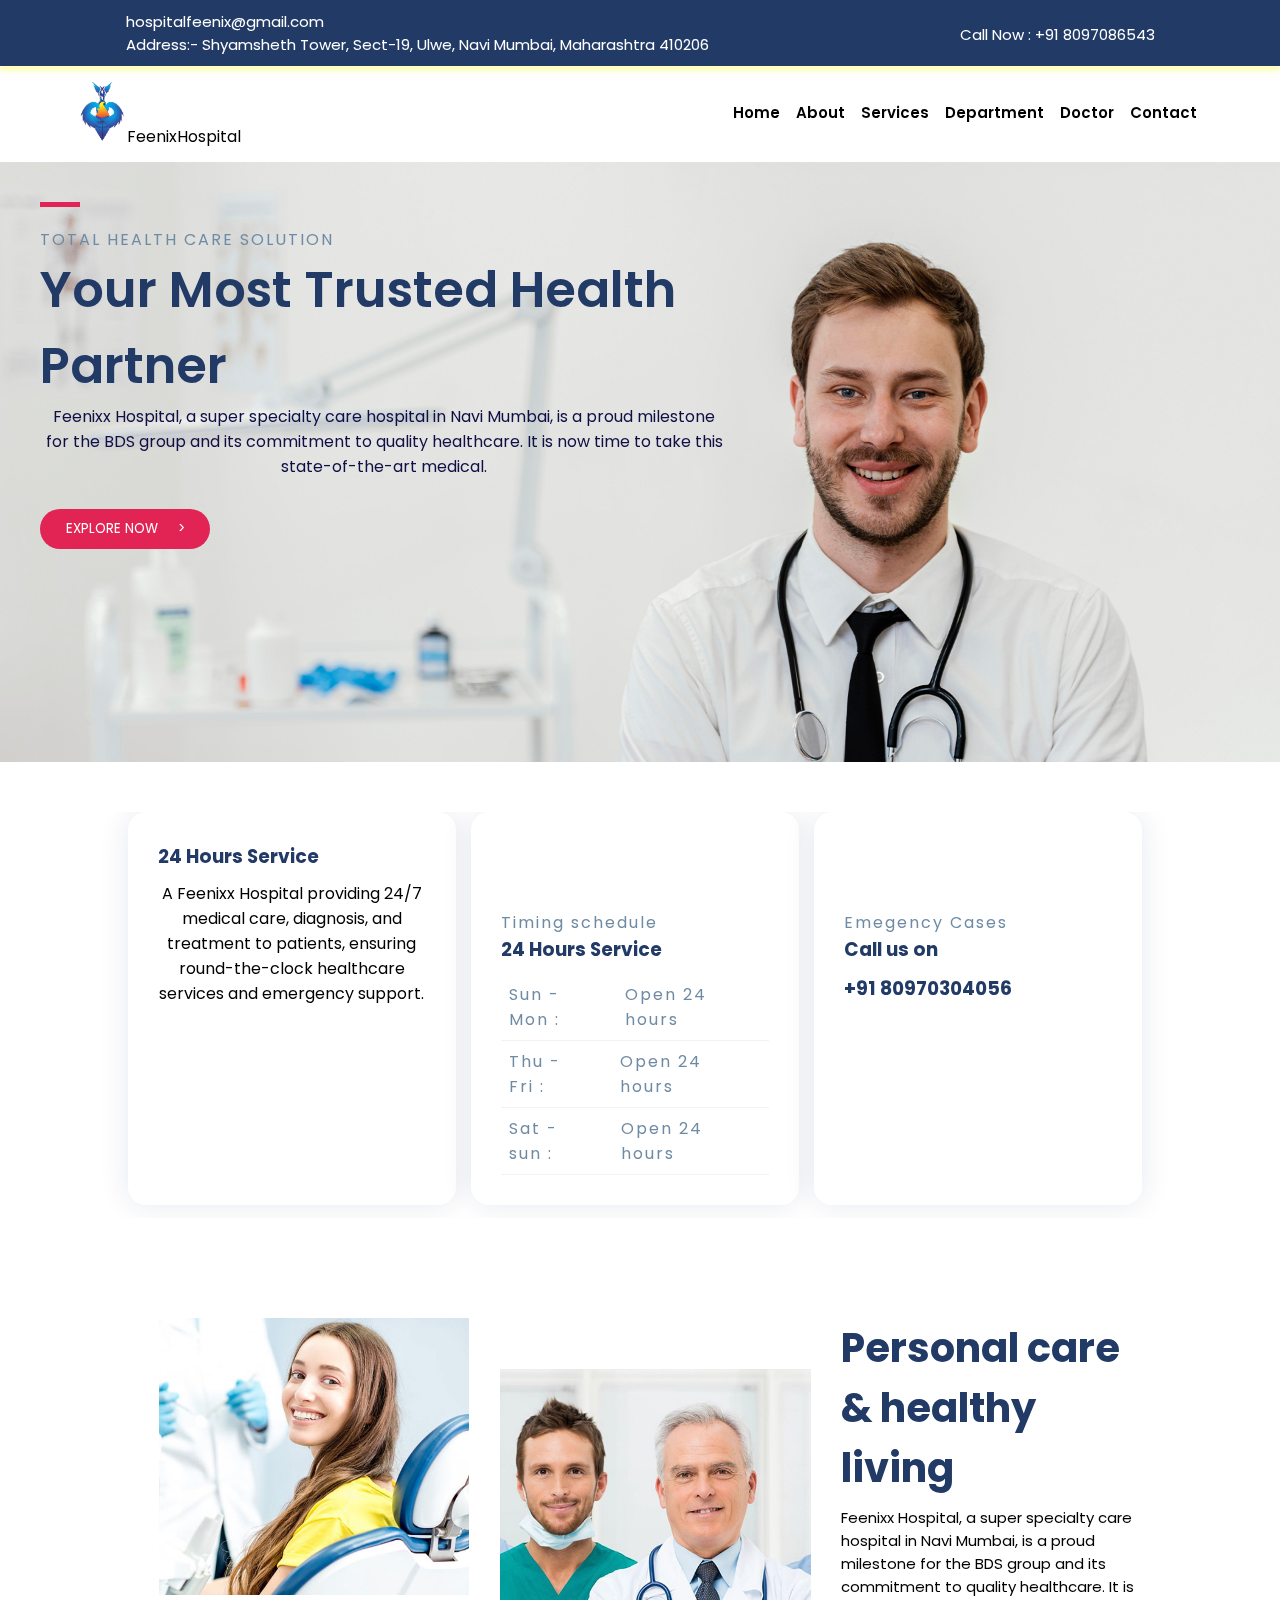
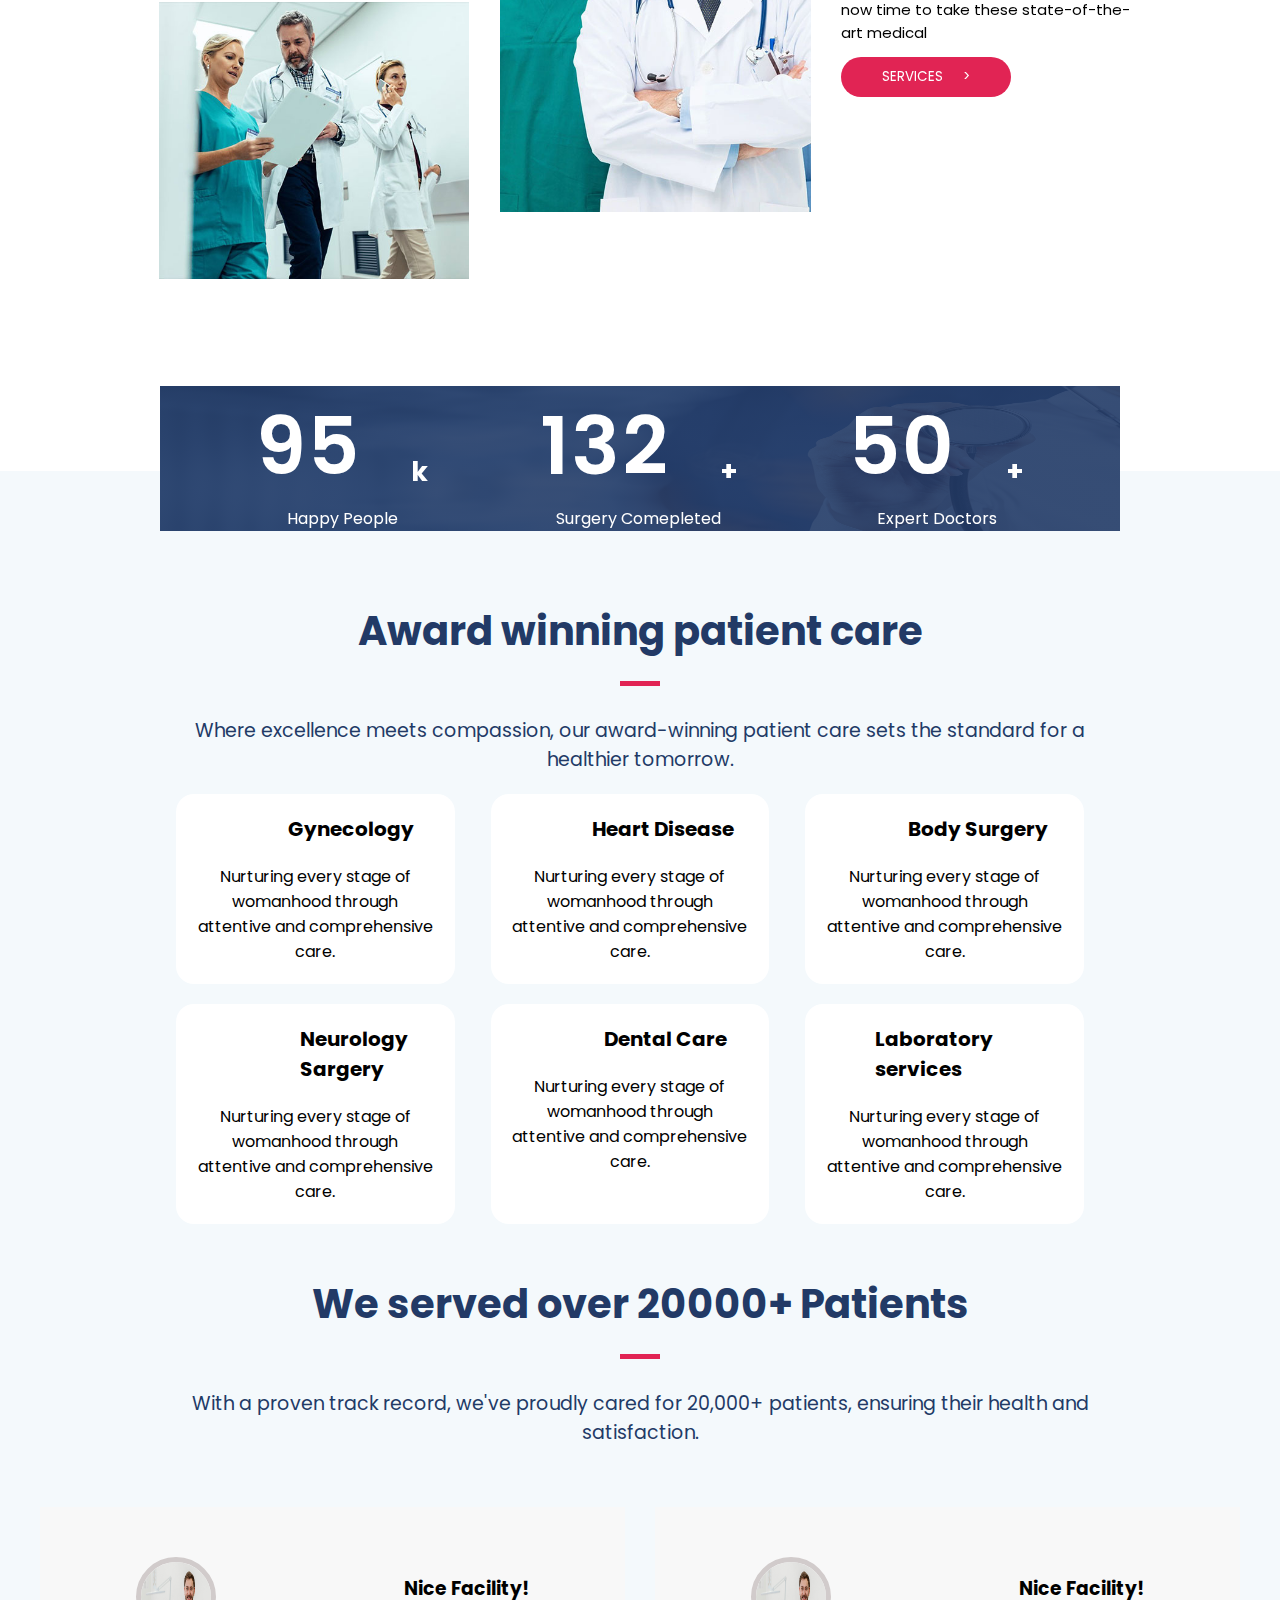
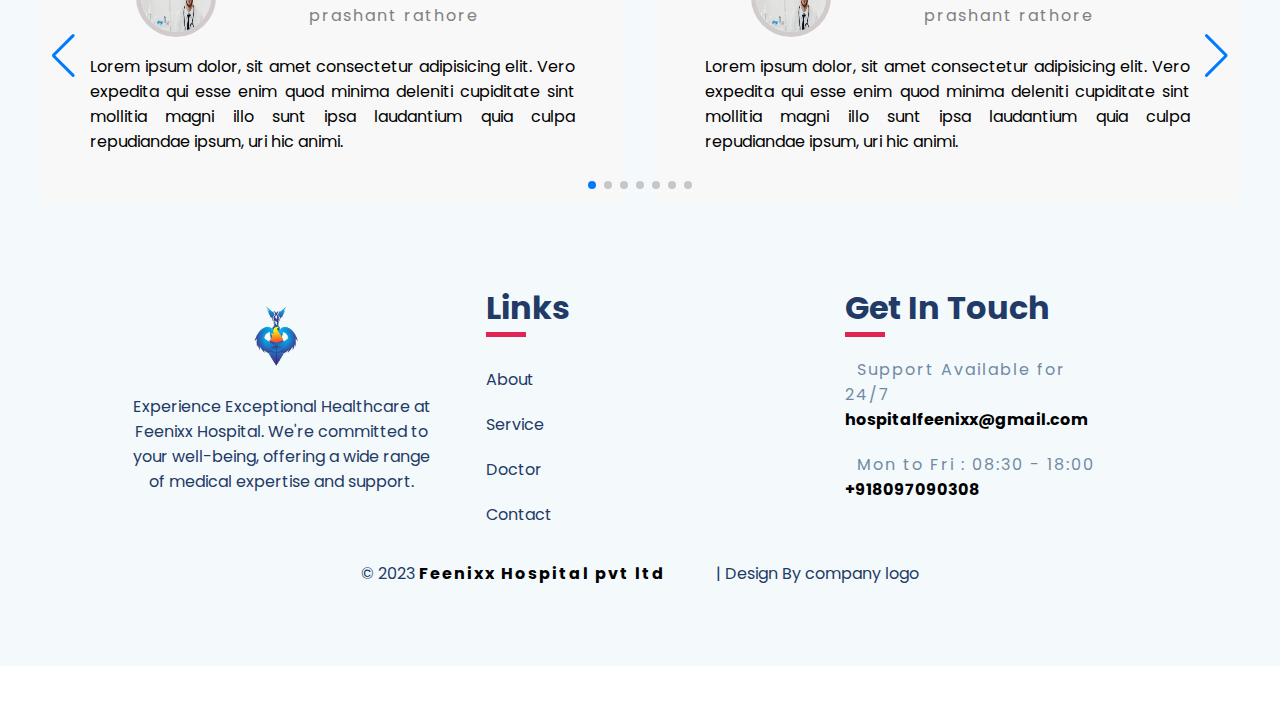
<file: index.html>
<!DOCTYPE html>
<html lang="en">
<head>
    <meta charset="UTF-8">
    <meta name="viewport" content="width=device-width, initial-scale=1.0">
    <title>Fennix-home</title>
    <link rel="stylesheet" href="style.css">
    <link rel="preconnect" href="https://fonts.googleapis.com">
<link rel="preconnect" href="https://fonts.gstatic.com" crossorigin>
<link href="https://fonts.googleapis.com/css2?family=Poppins:ital,wght@0,300;0,400;0,600;0,700;1,100&display=swap" rel="stylesheet">
    <link rel="stylesheet" href="https://cdnjs.cloudflare.com/ajax/libs/font-awesome/6.4.2/css/all.min.css" integrity="sha512-z3gLpd7yknf1YoNbCzqRKc4qyor8gaKU1qmn+CShxbuBusANI9QpRohGBreCFkKxLhei6S9CQXFEbbKuqLg0DA==" crossorigin="anonymous" referrerpolicy="no-referrer" />
    <link rel="stylesheet" href="https://unpkg.com/swiper/swiper-bundle.min.css" />

</head>
<body>
    <header>
        <div class="header-top">
            <!-- <div class="row"> -->
                <div class="left">
                    <ul>
                        <li><a href="#"><i class="fa-regular fa-envelope"></i> hospitalfeenix@gmail.com</a></li>
                        <li><a href="#"><i class="fa-solid fa-location-dot"></i> Address:- Shyamsheth
                            Tower, Sect-19, Ulwe, Navi Mumbai, Maharashtra 410206 </a></li>
                    </ul>
                </div>
                <div class="right" style="padding-top:13px">Call Now : +91 8097086543</div>
            </div>
        <!-- </div> -->
        <nav>
            <a href="" style="text-decoration: none;color:black;"><img src="image/logo.png" alt="">FeenixHospital </a>
            <div class="nav-links" id="navLinks">
                <i class="fa fa-solid fa-xmark" onclick="hideMenu()"></i>
                <ul>
                    <li><a href="index.html">Home</a></li>
                    <li><a href="about.html">About</a></li>
                    <li><a href="service.html">Services</a></li>
                    <li><a href="department.html">Department</a></li>
                    <li><a href="doctor.html">Doctor</a></li>
                    <li><a href="contact.html">Contact</a></li>
                </ul>
            </div>
            <i class="fa fa-solid fa-bars" onclick="showMenu()"></i>
        </nav>
    </header>

    <section class="banner">
        <div class="img-cont">
        <img class="banner-img" src="image/slider-bg-1.png" alt="">
         </div>
        <div class="banner-content">
            <div class="divider1"></div>
            <span>TOTAL HEALTH CARE SOLUTION</span>
            <h3>Your Most Trusted Health Partner</h3>
            <p>Feenixx Hospital, a super specialty care hospital in Navi Mumbai, is a proud milestone for the BDS group and its commitment to quality healthcare. It is now time to take this state-of-the-art medical.</p>
            <button>EXPLORE NOW &nbsp;&nbsp;&nbsp; ></button>
        </div>
    </section>
<section class="card">
    <div class="row row1">
        <div class="in-card">
            <i class="fa fa-solid fa-user-nurse"></i>
            <h3>24 Hours Service</h3>
            <p>A Feenixx Hospital providing 24/7 medical care, diagnosis, and treatment to patients, ensuring round-the-clock healthcare services and emergency support.</p>
        </div>
        <div class="in-card">
            <i class="fa fa-regular fa-clock"></i><br>
            <span>Timing schedule</span>
            <h3>24 Hours Service</h3>
           <div>
            <span>Sun - Mon :</span>
            <span>Open 24 hours</span>
           </div>
           <div>
            <span>Thu - Fri :</span>
            <span>Open 24 hours</span>
           </div>
           <div>
            <span>Sat - sun :</span>
            <span>Open 24 hours</span>
           </div>
        </div>
        <div class="in-card">
            <i class="fa fa-solid fa-house-medical"></i><br>
            <span>Emegency Cases</span>
            <h3>Call us on</h3>
            <h3>+91 80970304056</h3>

        </div>
    </div>
    <!-- peronal end -->
</section>


    <!-- personal  care -->
<section class="personal">
    <div class="row">
        <div class="in-personal">
           <img src="image/img-1.jpg" alt="">
           <img src="image/img-2.jpg" alt="">
        </div>
        <div class="in-personal about-img">
            <img src="image/img-3.jpg" alt="">
        </div>
        <div class="in-personal">
            <div class="about-personal">
                <h2 class="p-title">Personal care <br>& healthy living</h2>
                <p>Feenixx Hospital, a super specialty care hospital in Navi Mumbai, is a proud milestone for the BDS group and its commitment to quality healthcare. It is now time to take these state-of-the-art medical</p>
                <button>SERVICES &nbsp;&nbsp;&nbsp; ></button>
            </div>
        </div>
    </div>
</section>
<!-- counter -->
<section id="counter" class="count_wrapper">
    <div class="row">
        <div class="in-personal1">
            <h1><span id="count1"></span><sub>k</sub></h1>
            <p>Happy People</p>
        </div>
        <div class="in-personal1">
            <h1><span id="count2"></span><sub>+</sub></h1>
            <p>Surgery Comepleted</p>
        </div>
        <div class="in-personal1">
            <h1><span id="count3"></span><sub>+</sub></h1>
            <p>Expert Doctors</p>
        </div>
    </div>
</section>
<!-- service -->
<div class="cont-bg">
<section class="service">
    <div class="row">
        <div class="service-content">
            <h1>Award winning patient care</h1>
            <div class="divider"></div>
            <p>Where excellence meets compassion, our award-winning patient care sets the standard for a healthier tomorrow.</p>
            <i class="icofont-heart-beat-alt text-lg"></i>
        </div>
    </div>
</section>

<!-- service2 -->
<section class="service2">
    <div class="service-item">
        <div class="row2">
        <div class="icon">
            <h1><span><i class="fa-solid fa-dna"></i></span>Gynecology</h1>
            <p>                Nurturing every stage of womanhood
                through attentive and comprehensive care.
            </p>
        </div>
        <div class="icon">
            <h1><span><i class="fa-solid fa-heart-pulse"></i></span>Heart Disease</h1>
            <p>
                Nurturing every stage of womanhood
                through attentive and comprehensive care.
            </p>
        </div>
        <div class="icon">
            <h1><span><i class="fa-solid fa-child"></i></span>Body Surgery</h1>
            <p>
                Nurturing every stage of womanhood
                through attentive and comprehensive care.
            </p>
        </div>
        <div class="icon">
            <h1><span><i class="fa-solid fa-brain"></i></span>Neurology <br>Sargery</h1>
            <p>
                Nurturing every stage of womanhood
                through attentive and comprehensive care.
            </p>
        </div>
        <div class="icon">
            <h1><span><i class="fa-solid fa-tooth"></i></span>Dental Care</h1>
            <p>
                Nurturing every stage of womanhood
                through attentive and comprehensive care.
            </p>
        </div>
        <div class="icon">
            <h1><span><i class="fa-solid fa-flask"></i></span>Laboratory services</h1>
            <p>
                Nurturing every stage of womanhood
                through attentive and comprehensive care.
            </p>
        </div>
    </div>
</div>
</section>
    <section class="service">
        <div class="row">
            <div class="service-content">
                <h2>We served over 20000+ Patients</h2>
                <div class="divider"></div>
                <p>With a proven track record, we've proudly cared for 20,000+ patients, ensuring their health and satisfaction.</p>
                <i class="icofont-heart-beat-alt text-lg"></i>
            </div>
        </div>
    </section>
    <!-- swiper slider -->
    <section class="slider_container">
        <div class="container">
            <div class="swiper card_slider">
                <div class="swiper-wrapper">
                    <div class="swiper-slide">
                        <div class="img-box">
                        <div><img src="image/slider-bg-1.png" alt=""></div>
                        <div><h3>Nice Facility!</h3><span style="color:grey">prashant rathore</span></div>
                        </div>
                        <p>Lorem ipsum dolor, sit amet consectetur adipisicing elit. Vero expedita qui esse enim quod minima deleniti cupiditate sint mollitia magni illo sunt ipsa laudantium quia culpa repudiandae ipsum, uri hic animi.</p>
                        <div><i class="fa-solid fa-quote-right"></i></div>
                    </div>
                    <div class="swiper-slide">
                        <div class="img-box">
                        <div><img src="image/slider-bg-1.png" alt=""></div>
                        <div><h3>Nice Facility!</h3><span style="color:grey">prashant rathore</span></div>
                        </div>
                        <p>Lorem ipsum dolor, sit amet consectetur adipisicing elit. Vero expedita qui esse enim quod minima deleniti cupiditate sint mollitia magni illo sunt ipsa laudantium quia culpa repudiandae ipsum, uri hic animi.</p>
                        <div><i class="fa-solid fa-quote-right"></i></div>
    
                    </div>
                    <div class="swiper-slide">
                        <div class="img-box">
                        <div><img src="image/slider-bg-1.png" alt=""></div>
                        <div><h3>Nice Facility!</h3><span style="color:grey">prashant rathore</span></div>
                        </div>
                        <p>Lorem ipsum dolor, sit amet consectetur adipisicing elit. Vero expedita qui esse enim quod minima deleniti cupiditate sint mollitia magni illo sunt ipsa laudantium quia culpa repudiandae ipsum, uri hic animi.</p>
                        <div><i class="fa-solid fa-quote-right"></i></div>
    
                    </div>
                    <div class="swiper-slide">
                        <div class="img-box">
                        <div><img src="image/slider-bg-1.png" alt=""></div>
                        <div><h3>Nice Facility!</h3><span style="color:grey">prashant rathore</span></div>
                        </div>
                        <p>Lorem ipsum dolor, sit amet consectetur adipisicing elit. Vero expedita qui esse enim quod minima deleniti cupiditate sint mollitia magni illo sunt ipsa laudantium quia culpa repudiandae ipsum, uri hic animi.</p>
                        <div><i class="fa-solid fa-quote-right"></i></div>
    
                    </div>
                    <div class="swiper-slide">
                        <div class="img-box">
                        <div><img src="image/slider-bg-1.png" alt=""></div>
                        <div><h3>Nice Facility!</h3><span style="color:grey">prashant rathore</span></div>
                        </div>
                        <p>Lorem ipsum dolor, sit amet consectetur adipisicing elit. Vero expedita qui esse enim quod minima deleniti cupiditate sint mollitia magni illo sunt ipsa laudantium quia culpa repudiandae ipsum, uri hic animi.</p>
                        <div><i class="fa-solid fa-quote-right"></i></div>
    
                    </div>
                    <div class="swiper-slide">
                        <div class="img-box">
                        <div><img src="image/slider-bg-1.png" alt=""></div>
                        <div><h3>Nice Facility!</h3><span style="color:grey">prashant rathore</span></div>
                        </div>
                        <p>Lorem ipsum dolor, sit amet consectetur adipisicing elit. Vero expedita qui esse enim quod minima deleniti cupiditate sint mollitia magni illo sunt ipsa laudantium quia culpa repudiandae ipsum, uri hic animi.</p>
                        <div><i class="fa-solid fa-quote-right"></i></div>
    
                    </div>
                    <div class="swiper-slide">
                        <div class="img-box">
                        <div><img src="image/slider-bg-1.png" alt=""></div>
                        <div><h3>Nice Facility!</h3><span style="color:grey">prashant rathore</span></div>
                        </div>
                        <p>Lorem ipsum dolor, sit amet consectetur adipisicing elit. Vero expedita qui esse enim quod minima deleniti cupiditate sint mollitia magni illo sunt ipsa laudantium quia culpa repudiandae ipsum, uri hic animi.</p>
                        <div><i class="fa-solid fa-quote-right"></i></div>
                    </div>
                </div>
                <div class="swiper-button-next"></div>
        <div class="swiper-button-prev"></div>
        <div class="swiper-pagination"></div>
                <div class="swiper-pagination"></div>
            </div>
        </div>
      </section>
    
  
  <footer>
    <div class="row">
    <div class="footer-content">
        <img src="image/logo.png" alt="">
        <p>Experience Exceptional Healthcare at Feenixx Hospital. We're committed to your well-being, offering a wide range of medical expertise and support.</p>
        <ul class="icons">
            <li><i class="fa-brands fa-facebook"></i></li>
            <li><i class="fa-brands fa-instagram"></i></li>
            <li><i class="fa-brands fa-youtube"></i></li>
        </ul>
    </div>
    <div class="footer-content">
        <h1>Links</h1>
        <div class="divider1"></div>
        <ul>
            <li>About</li>
            <li>Service</li>
            <li>Doctor</li>
            <li>Contact</li>
        </ul>
    </div>
    <div class="footer-content">
        <h1>Get In Touch</h1>
        <div class="divider1"></div>
        <div class="foot-con">
            <i class="fa-solid fa-envelope"></i>&nbsp;&nbsp;&nbsp;<span>Support Available for 24/7</span>
            <a href="#">hospitalfeenixx@gmail.com</a>
        </div>
        <div class="foot-con">
            <i class="fa-solid fa-user"></i>&nbsp;&nbsp;&nbsp;<span>Mon to Fri : 08:30 - 18:00</span>
            <a href="#">+918097090308</a>
        </div>
    </div>
    </div>
    <p class="pad">© 2023 <span style="color:black;font-weight: bold;"> Feenixx Hospital pvt ltd</span>| Design By company logo</p>

  </footer>

</div>

    <!-- swiper slider -->
    
    <script src="https://unpkg.com/swiper/swiper-bundle.min.js"></script>
    <script>
      var swiper = new Swiper(".card_slider", {
        spaceBetween: 30,
        loop:true,
        grabCursor: true,
        autoplay: {
        delay: 2500,
        disableOnInteraction: false,
      },
        pagination: {
          el: ".swiper-pagination",
          clickable: true,
        },
        navigation: {
          nextEl: ".swiper-button-next",
          prevEl: ".swiper-button-prev",
        },
        breakpoints: {
          320: {
            slidesPerView: 1,
          },
          480: {
            slidesPerView: 1,
          },
          768: {
            slidesPerView: 3,
          },
          1200: {
            slidesPerView: 2,
          },
        },
      });
    </script>

<script src="https://code.jquery.com/jquery-3.7.1.js"></script>
    <script>
//counter design
document.addEventListener("DOMContentLoaded", () => {
    function counter(id, start, end, duration) {
        let obj = document.getElementById(id),
        current = start,
        range = end - start,
        increment = end > start ? 1 : -1,
        step = Math.abs(Math.floor(duration / range)),
        timer = setInterval(() => {
            current += increment;
            obj.textContent = current;
            if(current == end){
                clearInterval(timer);
            }
        }, step);
    }
    counter("count1", 10 , 320, 3000);
    counter("count2", 100 , 200, 2500);
    counter("count3", 20 , 129, 3000);
});

</script>
    <!-- nav bar toggler -->
   <script>
        let navLinks=document.getElementById('navLinks');
        function showMenu(){
            navLinks.style.right='0';
        }
        function hideMenu(){
            navLinks.style.right="-200px";
        }
    </script>

</body>
</html>
</file>
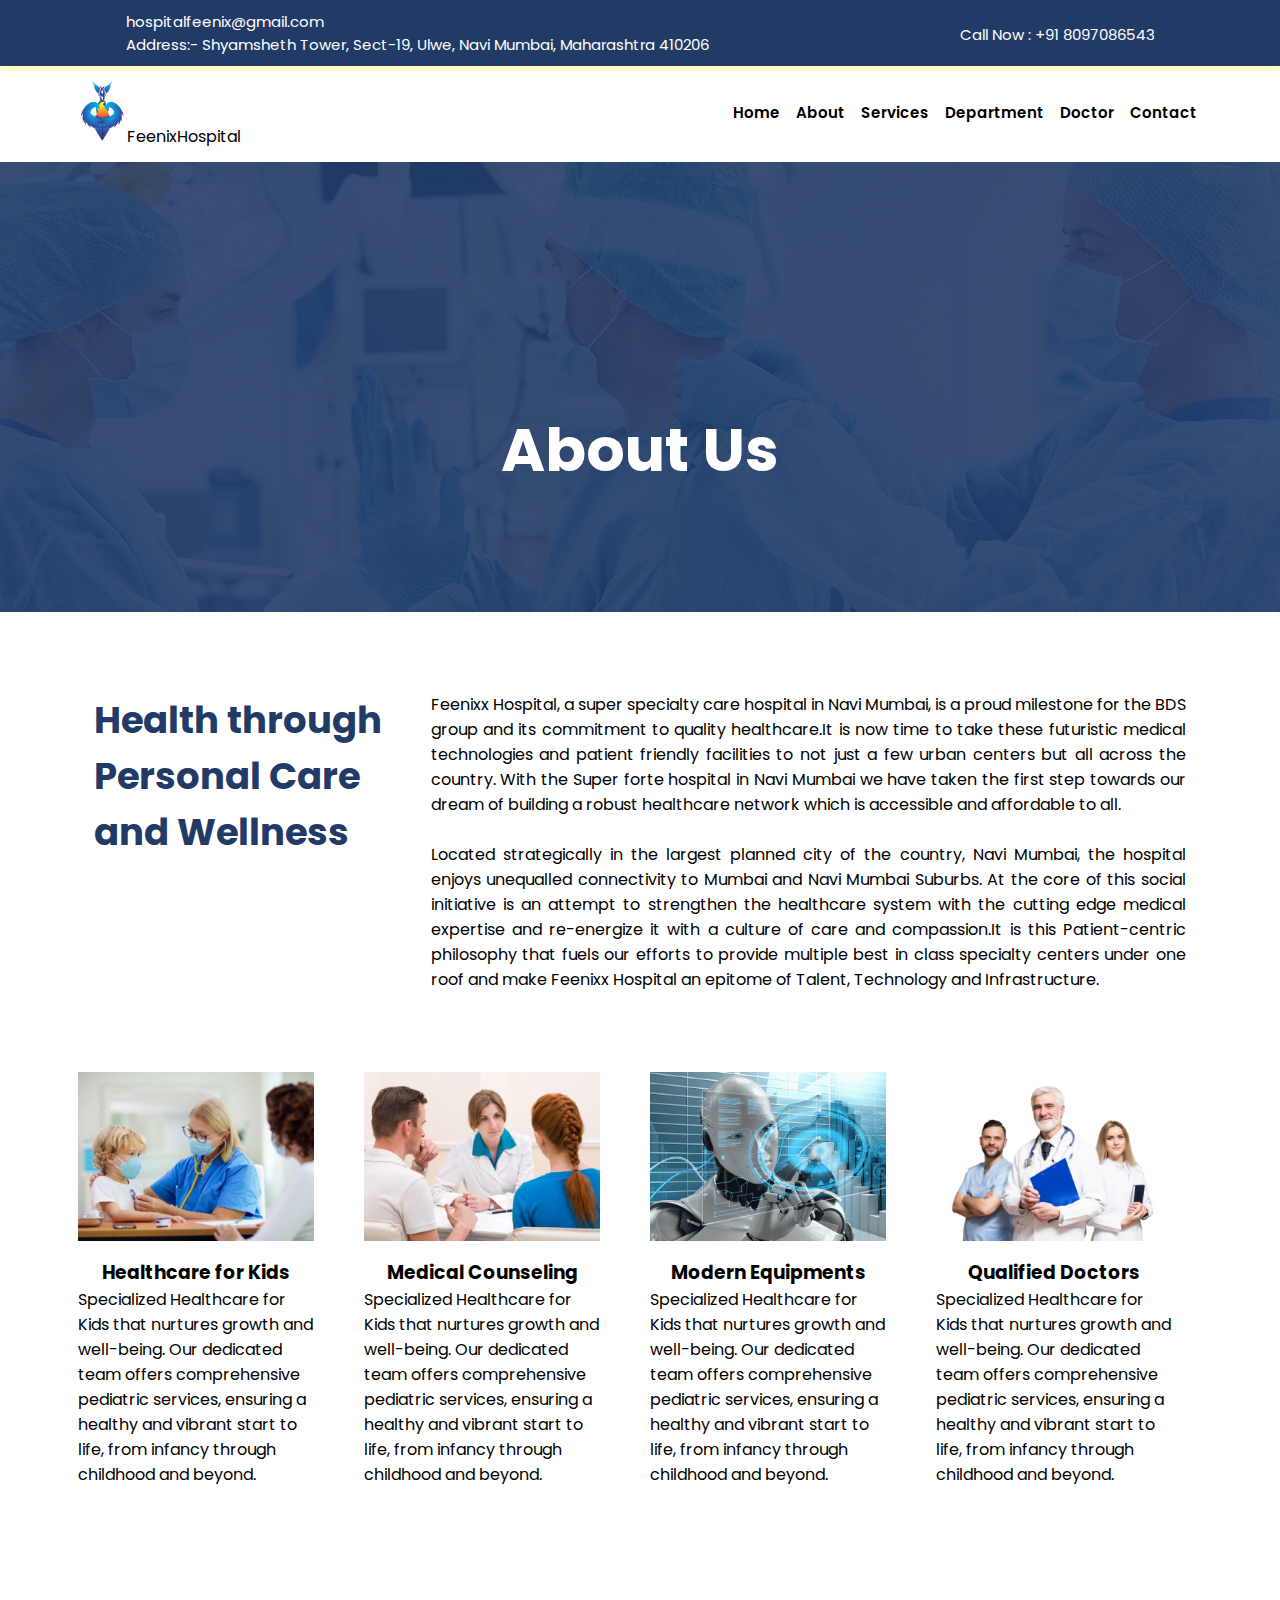
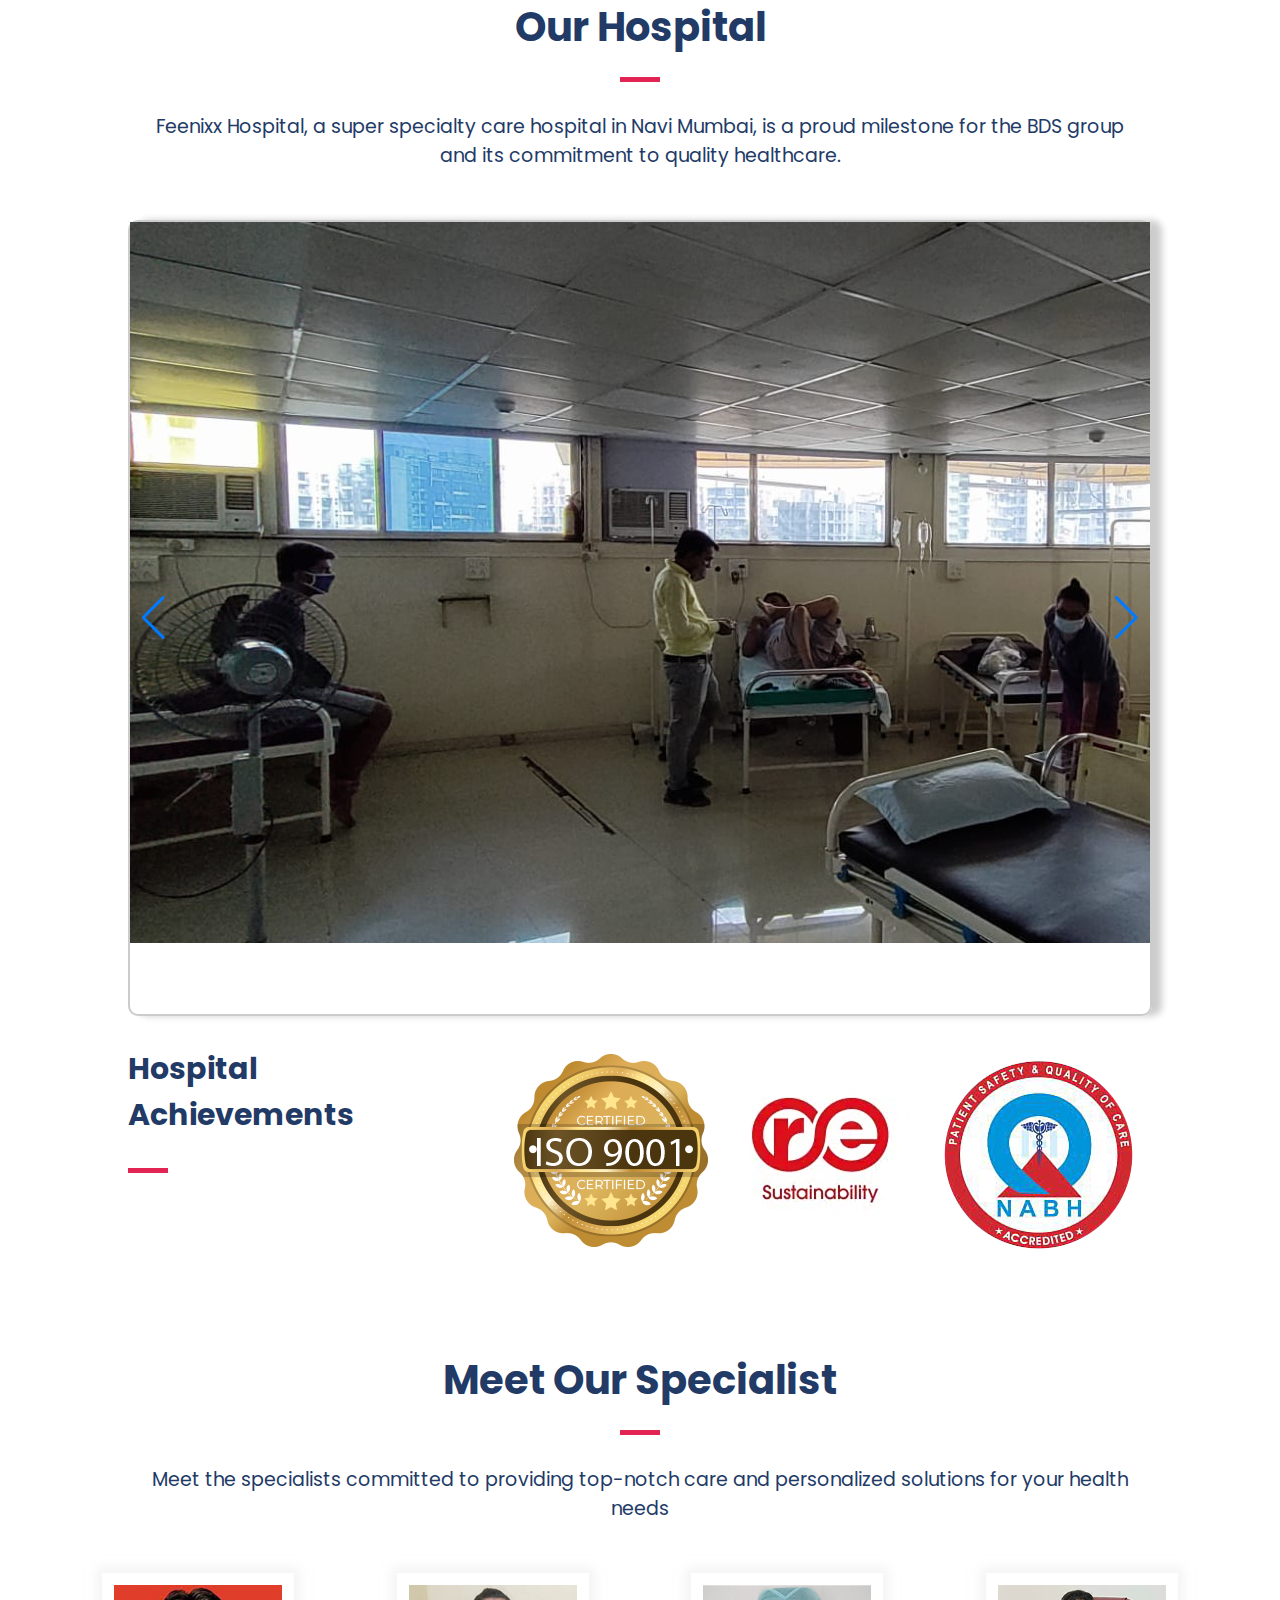
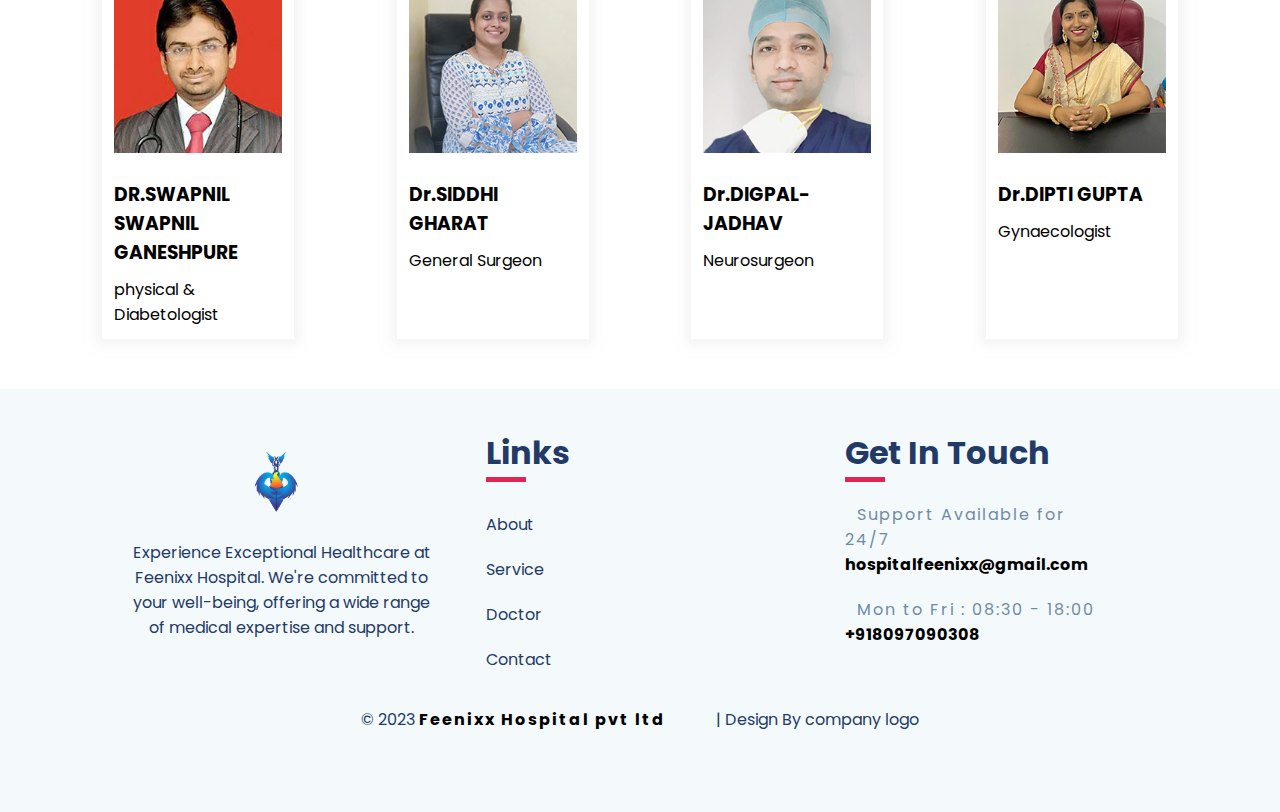
<file: about.html>
<!DOCTYPE html>
<html lang="en">
<head>
    <meta charset="UTF-8">
    <meta name="viewport" content="width=device-width, initial-scale=1.0">
    <title>Fennix-home</title>
    <link rel="stylesheet" href="style.css">
    <link rel="preconnect" href="https://fonts.googleapis.com">
<link rel="preconnect" href="https://fonts.gstatic.com" crossorigin>
<link href="https://fonts.googleapis.com/css2?family=Poppins:ital,wght@0,300;0,400;0,600;0,700;1,100&display=swap" rel="stylesheet">
    <link rel="stylesheet" href="https://cdnjs.cloudflare.com/ajax/libs/font-awesome/6.4.2/css/all.min.css" integrity="sha512-z3gLpd7yknf1YoNbCzqRKc4qyor8gaKU1qmn+CShxbuBusANI9QpRohGBreCFkKxLhei6S9CQXFEbbKuqLg0DA==" crossorigin="anonymous" referrerpolicy="no-referrer" />
<!-- Link Swiper's CSS -->
<link rel="stylesheet" href="https://cdn.jsdelivr.net/npm/swiper@11/swiper-bundle.min.css" />

</head>
<body>
    <header>
        <div class="header-top">
            <!-- <div class="row"> -->
                <div class="left">
                    <ul>
                        <li><a href="#"><i class="fa-regular fa-envelope"></i> hospitalfeenix@gmail.com</a></li>
                        <li><a href="#"><i class="fa-solid fa-location-dot"></i> Address:- Shyamsheth
                            Tower, Sect-19, Ulwe, Navi Mumbai, Maharashtra 410206 </a></li>
                    </ul>
                </div>
                <div class="right" style="padding-top:13px">Call Now : +91 8097086543</div>
            </div>
        <!-- </div> -->
        <nav>
            <a href="" style="text-decoration: none;color:black;"><img src="image/logo.png" alt="">FeenixHospital </a>
            <div class="nav-links" id="navLinks">
                <i class="fa fa-solid fa-xmark" onclick="hideMenu()"></i>
                <ul>
                    <li><a href="index.html">Home</a></li>
                    <li><a href="about.html">About</a></li>
                    <li><a href="service.html">Services</a></li>
                    <li><a href="department.html">Department</a></li>
                    <li><a href="doctor.html">Doctor</a></li>
                    <li><a href="contact.html">Contact</a></li>
                </ul>
            </div>
            <i class="fa fa-solid fa-bars" onclick="showMenu()"></i>
        </nav>
    </header>

    <section class="about-1">
            <div class="about-content-1"><h1>About Us</h1></div>
    </section>
<section class="about-2">

    <div class="row">
        <div class="div1"><h1>Health through Personal Care and Wellness</h1></div>
        <div class="div2">
            <p>Feenixx Hospital, a super specialty care hospital in Navi Mumbai, is a proud milestone for the BDS group and its commitment to quality healthcare.It is now time to take these futuristic medical technologies and patient friendly facilities to not just a few urban centers but all across the country. With the Super forte hospital in Navi Mumbai we have taken the first step towards our dream of building a robust healthcare network which is accessible and affordable to all.
            <br><br>
            Located strategically in the largest planned city of the country, Navi Mumbai, the hospital enjoys unequalled connectivity to Mumbai and Navi Mumbai Suburbs. At the core of this social initiative is an attempt to strengthen the healthcare system with the cutting edge medical expertise and re-energize it with a culture of care and compassion.It is this Patient-centric philosophy that fuels our efforts to provide multiple best in class specialty centers under one roof and make Feenixx Hospital an epitome of Talent, Technology and Infrastructure.</p>
        </div>
    </div>
</section>
<section class="about-feature">
    <div class="roww">
        <div class="a_feature">
                <img src="image/about-feature1.jpg" alt="ab">
                <div class="card-content">
                    <h3>Healthcare for Kids</h3>
                    <p>Specialized Healthcare for Kids that nurtures growth and well-being. Our dedicated team offers comprehensive pediatric services, ensuring a healthy and vibrant start to life, from infancy through childhood and beyond.</p>
                </div>
        </div>
        <div class="a_feature">
            <img src="image/about-feature2.jpg" alt="ab">
            <div class="card-content">
                <h3>Medical Counseling</h3>
                <p>Specialized Healthcare for Kids that nurtures growth and well-being. Our dedicated team offers comprehensive pediatric services, ensuring a healthy and vibrant start to life, from infancy through childhood and beyond.</p>
            </div>
    </div>
    <div class="a_feature">
        <img src="image/about-feature3.jpg" alt="ab">
        <div class="card-content">
            <h3>Modern Equipments</h3>
            <p>Specialized Healthcare for Kids that nurtures growth and well-being. Our dedicated team offers comprehensive pediatric services, ensuring a healthy and vibrant start to life, from infancy through childhood and beyond.</p>
        </div>
</div>
<div class="a_feature">
    <img src="image/about-feature4.jpg" alt="ab">
    <div class="card-content">
        <h3>Qualified Doctors</h3>
        <p>Specialized Healthcare for Kids that nurtures growth and well-being. Our dedicated team offers comprehensive pediatric services, ensuring a healthy and vibrant start to life, from infancy through childhood and beyond.</p>
    </div>
</div>
    </div>
</section>
<section class="service1">
    <div class="row">
        <div class="service-content">
            <h1>Our Hospital</h1>
            <div class="divider"></div>
            <p>Feenixx Hospital, a super specialty care hospital in Navi Mumbai, is a proud milestone for the BDS group and its commitment to quality healthcare.</p>
        </div>
    </div>
</section>

<section class="slider_container2">
<div class="container">
    <div class="swiper mySwiperr">
        <div class="swiper-wrapper">
          <div class="swiper-slider">
            <div class="img-box2">
                <img src="image/GenralWard.jfif" alt="">
            </div>
          </div>
          <div class="swiper-slider">
            <div class="img-box2">
                <img src="image/22.jpg" alt="">
            </div>
          </div>
          <div class="swiper-slider">
            <div class="img-box2">
                <img src="image/about-img.webp" alt="">
            </div>
          </div>
          <div class="swiper-slider">
            <div class="img-box2">
                <img src="image/counter_img.png" alt="">
            </div>
          </div>
          <div class="swiper-slider">
            <div class="img-box2">
                <img src="image/GenralWard.jfif" alt="">
            </div>
          </div>
          <div class="swiper-slider">
            <div class="img-box2">
                <img src="image/22.jpg" alt="">
            </div>
          </div>
          <div class="swiper-slider">
            <div class="img-box2">
                <img src="image/GenralWard.jfif" alt="">
            </div>
          </div>
          <div class="swiper-slider">   
            <div class="img-box2">
                <img src="image/about-feature4.jpg" alt="">
            </div>
          </div>
        </div>
        <div class="swiper-button-next"></div>
        <div class="swiper-button-prev"></div>
        <div class="swiper-pagination"></div>
      </div>
</div>
</section>
<section class="achieve">
    <div class="row">
        <div>
            <h1>Hospital<br> Achievements</h1>
            <div class="divider1"></div>
        </div>  
        <div>
            <div class="row2">
                <div class="imgg"><img src="image/ISO.png" alt=""></div>
            <div class="imgg"><img src="image/Mumbai_waste_management.png" alt=""></div>
        <div class="imgg"><img src="image/NABH.png" alt=""></div>
            </div>
        </div>
    </div>
</section>
<section class="service1">
    <div class="row">
        <div class="service-content">
            <h1>Meet Our Specialist</h1>
            <div class="divider"></div>
            <p>Meet the specialists committed to providing top-notch care and personalized solutions for your health needs</p>
        </div>
    </div>
</section>
<section class="about-doctor">
    <div class="row2">
        <div class="about-dr">
          <img src="image/Dr.-SWAPNIL-GANESHPURE.jpg" alt="">
            <h3>DR.SWAPNIL SWAPNIL GANESHPURE</h3>
            <p>physical & Diabetologist</p>
        </div>
        <div class="about-dr">
            <img src="image/Dr.-SIDDHI-GHARAT.jpg" alt="">
            <h3>Dr.SIDDHI GHARAT</h3>
            <p>General Surgeon</p>
        </div>
        <div class="about-dr">
            <img src="image/Dr.-DIGPAL-JADHAV.jpg" alt="">
            <h3>Dr.DIGPAL-JADHAV</h3>
            <p>Neurosurgeon</p>
        </div>
        <div class="about-dr">
            <img src="image/Dr.-DIPTI-GUPTA.jpg" alt="">
            <h3>Dr.DIPTI GUPTA</h3>
            <p>Gynaecologist</p>
        </div>
    </div>
</section>

<footer>
    <div class="row">
    <div class="footer-content">
        <img src="image/logo.png" alt="">
        <p>Experience Exceptional Healthcare at Feenixx Hospital. We're committed to your well-being, offering a wide range of medical expertise and support.</p>
        <ul class="icons">
            <li><i class="fa-brands fa-facebook"></i></li>
            <li><i class="fa-brands fa-instagram"></i></li>
            <li><i class="fa-brands fa-youtube"></i></li>
        </ul>
    </div>
    <div class="footer-content">
        <h1>Links</h1>
        <div class="divider1"></div>
        <ul>
            <li>About</li>
            <li>Service</li>
            <li>Doctor</li>
            <li>Contact</li>
        </ul>
    </div>
    <div class="footer-content">
        <h1>Get In Touch</h1>
        <div class="divider1"></div>
        <div class="foot-con">
            <i class="fa-solid fa-envelope"></i>&nbsp;&nbsp;&nbsp;<span>Support Available for 24/7</span>
            <a href="#">hospitalfeenixx@gmail.com</a>
        </div>
        <div class="foot-con">
            <i class="fa-solid fa-user"></i>&nbsp;&nbsp;&nbsp;<span>Mon to Fri : 08:30 - 18:00</span>
            <a href="#">+918097090308</a>
        </div>
    </div>
    </div>
    <p class="pad">© 2023 <span style="color:black;font-weight: bold;"> Feenixx Hospital pvt ltd</span>| Design By company logo</p>
  </footer>








<!-- Swiper JS -->
<script src="https://cdn.jsdelivr.net/npm/swiper@11/swiper-bundle.min.js"></script>
 <!-- Initialize Swiper -->
 <script>
    var swiper = new Swiper(".myswiperr", {
      loop:true,
      grabCursor: true,
      autoplay: {
      delay: 2500,
      disableOnInteraction: false,
    },
      pagination: {
        el: ".swiper-pagination",
        clickable: true,
      },
      navigation: {
        nextEl: ".swiper-button-next",
        prevEl: ".swiper-button-prev",
      },
      
    });
  </script>
    <script src="https://code.jquery.com/jquery-3.7.1.js"></script>

    <!-- nav bar toggler -->
   <script>
        let navLinks=document.getElementById('navLinks');
        function showMenu(){
            navLinks.style.right='0';
        }
        function hideMenu(){
            navLinks.style.right="-200px";
        }
    </script>
</body>
</html>
</file>
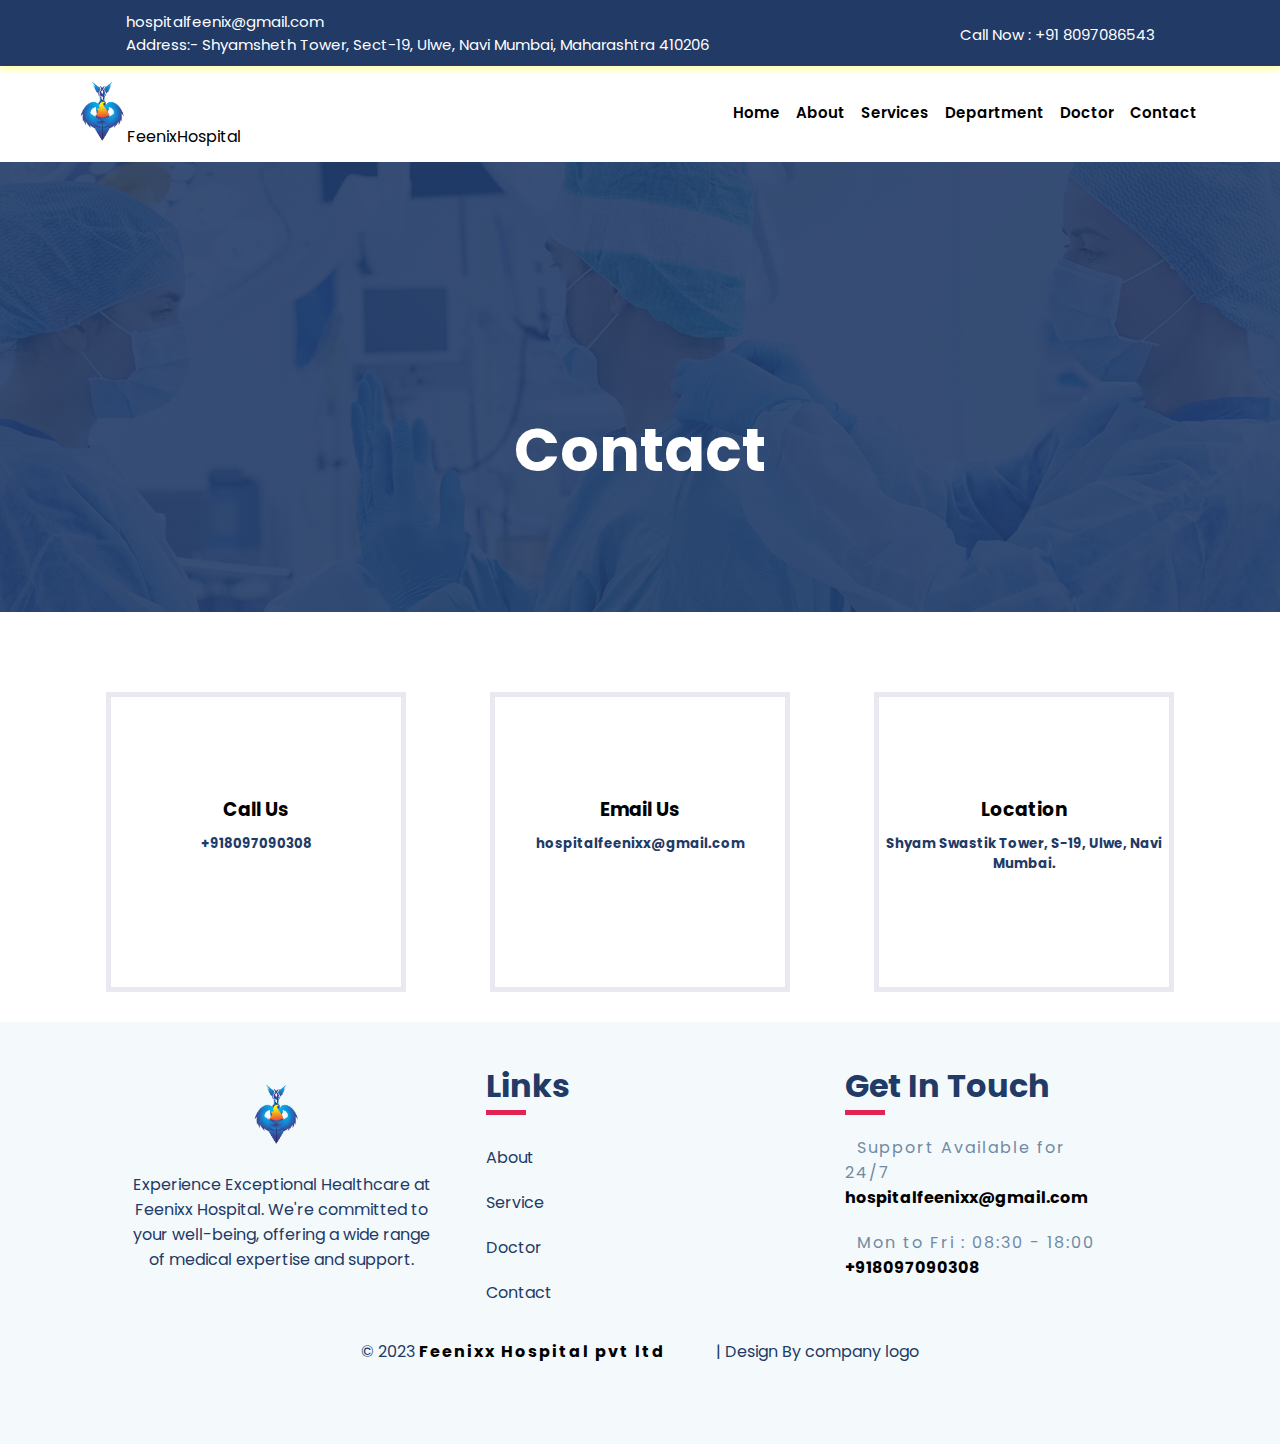
<file: contact.html>
<!DOCTYPE html>
<html lang="en">
<head>
    <meta charset="UTF-8">
    <meta name="viewport" content="width=device-width, initial-scale=1.0">
    <title>Fennix-home</title>
    <link rel="stylesheet" href="style.css">
    <link rel="preconnect" href="https://fonts.googleapis.com">
<link rel="preconnect" href="https://fonts.gstatic.com" crossorigin>
<link href="https://fonts.googleapis.com/css2?family=Poppins:ital,wght@0,300;0,400;0,600;0,700;1,100&display=swap" rel="stylesheet">
    <link rel="stylesheet" href="https://cdnjs.cloudflare.com/ajax/libs/font-awesome/6.4.2/css/all.min.css" integrity="sha512-z3gLpd7yknf1YoNbCzqRKc4qyor8gaKU1qmn+CShxbuBusANI9QpRohGBreCFkKxLhei6S9CQXFEbbKuqLg0DA==" crossorigin="anonymous" referrerpolicy="no-referrer" />
    <link rel="stylesheet" href="https://unpkg.com/swiper/swiper-bundle.min.css" />

</head>
<body>
    <header>
        <div class="header-top">
            <!-- <div class="row"> -->
                <div class="left">
                    <ul>
                        <li><a href="#"><i class="fa-regular fa-envelope"></i> hospitalfeenix@gmail.com</a></li>
                        <li><a href="#"><i class="fa-solid fa-location-dot"></i> Address:- Shyamsheth
                            Tower, Sect-19, Ulwe, Navi Mumbai, Maharashtra 410206 </a></li>
                    </ul>
                </div>
                <div class="right" style="padding-top:13px">Call Now : +91 8097086543</div>
            </div>
        <!-- </div> -->
        <nav>
            <a href="" style="text-decoration: none;color:black;"><img src="image/logo.png" alt="">FeenixHospital </a>
            <div class="nav-links" id="navLinks">
                <i class="fa fa-solid fa-xmark" onclick="hideMenu()"></i>
                <ul>
                    <li><a href="index.html">Home</a></li>
                    <li><a href="about.html">About</a></li>
                    <li><a href="service.html">Services</a></li>
                    <li><a href="department.html">Department</a></li>
                    <li><a href="doctor.html">Doctor</a></li>
                    <li><a href="contact.html">Contact</a></li>
                </ul>
            </div>
            <i class="fa fa-solid fa-bars" onclick="showMenu()"></i>
        </nav>
    </header>
    <section class="about-1">
        <div class="about-content-1"><h1>Contact</h1></div>
</section>

<section class="contact">
    <div class="card-outer">
      <div class="contact-card">
        <div class="in-info">
            <i class="fa-solid fa-phone"></i>
            <h3>Call Us</h3>
            <h5>+918097090308</h5>
        </div>
    </div>
    <div class="contact-card">
        <div class="in-info">
            <i class="fa-solid fa-envelope"></i>
            <h3>Email Us</h3>
            <h5>hospitalfeenixx@gmail.com</h5>
        </div>
    </div>
    <div class="contact-card">
        <div class="in-info">
            <i class="fa-solid fa-location-dot"></i>
            <h3>Location</h3>
            <h5>Shyam Swastik Tower, S-19, Ulwe, Navi Mumbai.</h5>
        </div>
    </div>
    </div>
</section>


<footer>
    <div class="row">
    <div class="footer-content">
        <img src="image/logo.png" alt="">
        <p>Experience Exceptional Healthcare at Feenixx Hospital. We're committed to your well-being, offering a wide range of medical expertise and support.</p>
        <ul class="icons">
            <li><i class="fa-brands fa-facebook"></i></li>
            <li><i class="fa-brands fa-instagram"></i></li>
            <li><i class="fa-brands fa-youtube"></i></li>
        </ul>
    </div>
    <div class="footer-content">
        <h1>Links</h1>
        <div class="divider1"></div>
        <ul>
            <li>About</li>
            <li>Service</li>
            <li>Doctor</li>
            <li>Contact</li>
        </ul>
    </div>
    <div class="footer-content">
        <h1>Get In Touch</h1>
        <div class="divider1"></div>
        <div class="foot-con">
            <i class="fa-solid fa-envelope"></i>&nbsp;&nbsp;&nbsp;<span>Support Available for 24/7</span>
            <a href="#">hospitalfeenixx@gmail.com</a>
        </div>
        <div class="foot-con">
            <i class="fa-solid fa-user"></i>&nbsp;&nbsp;&nbsp;<span>Mon to Fri : 08:30 - 18:00</span>
            <a href="#">+918097090308</a>
        </div>
    </div>
    </div>
    <p class="pad">© 2023 <span style="color:black;font-weight: bold;"> Feenixx Hospital pvt ltd</span>| Design By company logo</p>
  </footer>



  

      <script src="https://code.jquery.com/jquery-3.7.1.js"></script>

    <!-- nav bar toggler -->
   <script>
        let navLinks=document.getElementById('navLinks');
        function showMenu(){
            navLinks.style.right='0';
        }
        function hideMenu(){
            navLinks.style.right="-200px";
        }
    </script>

</body>
</html>
</file>
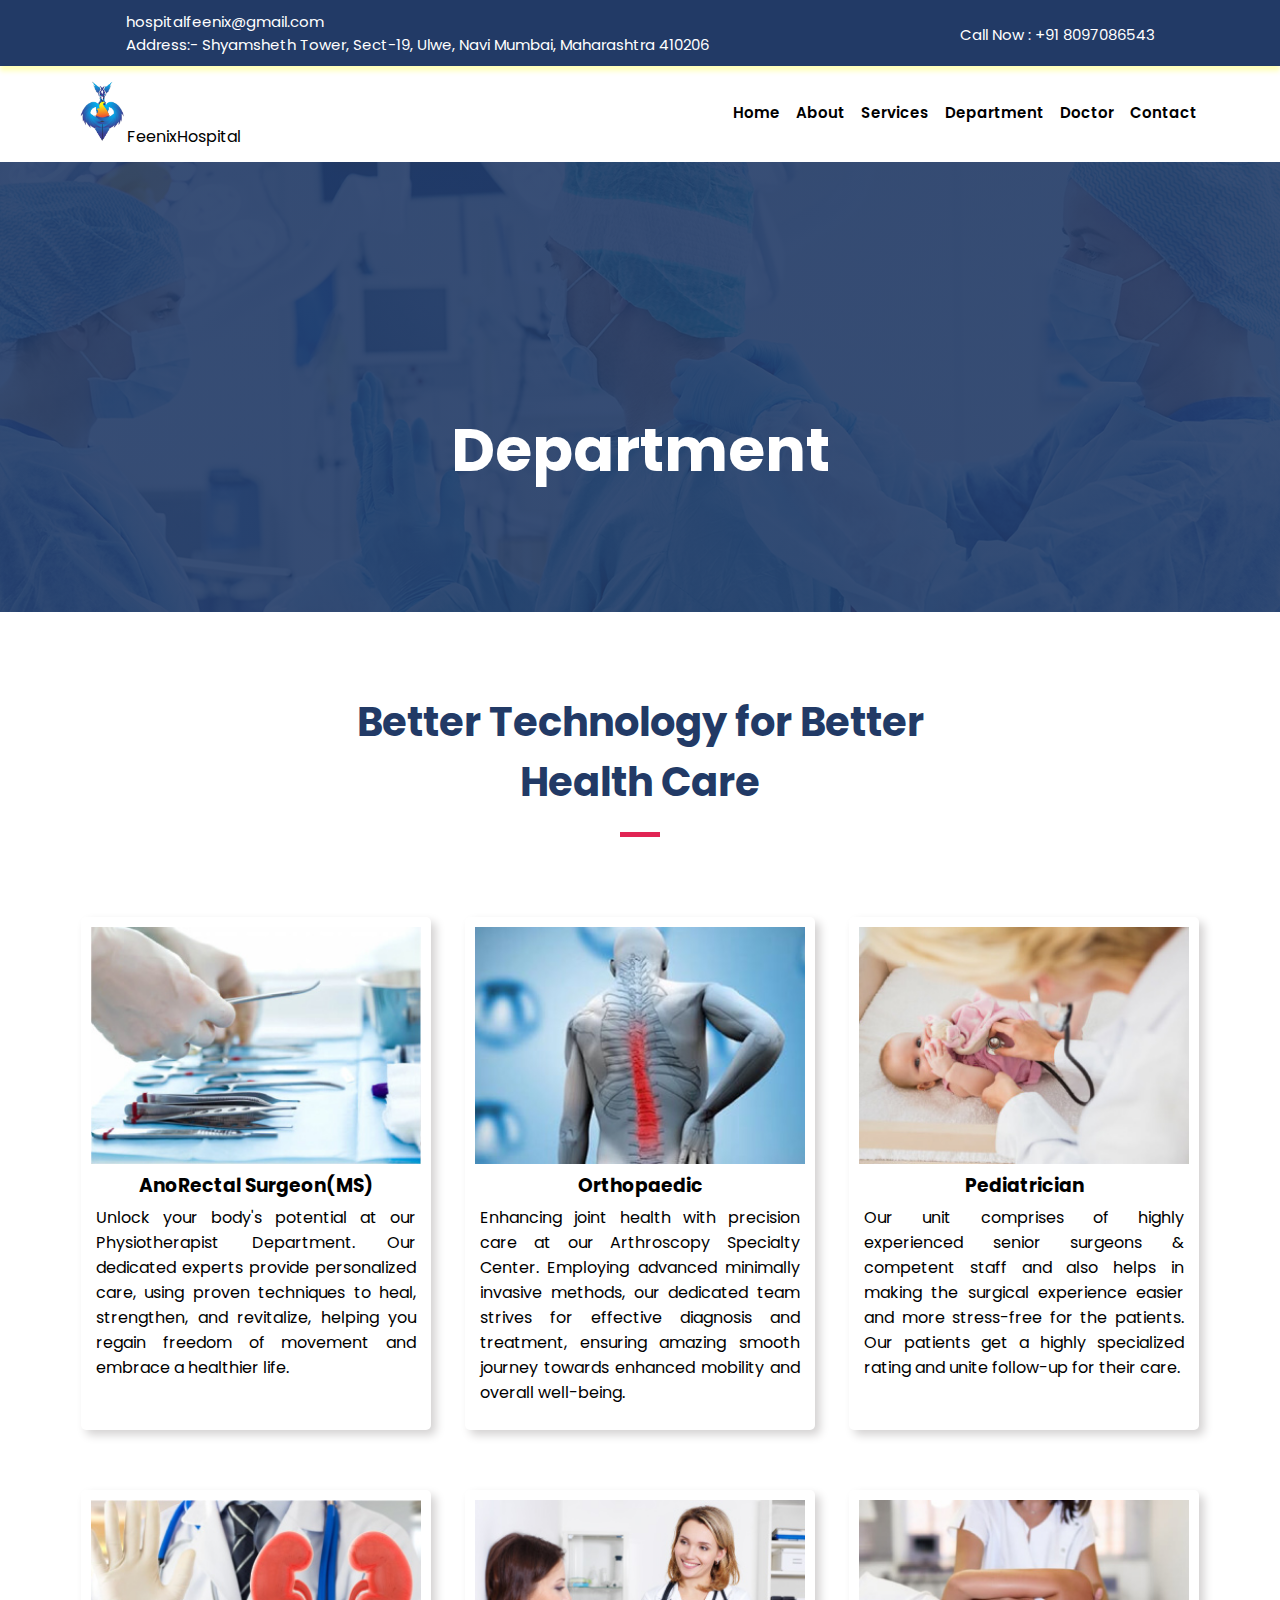
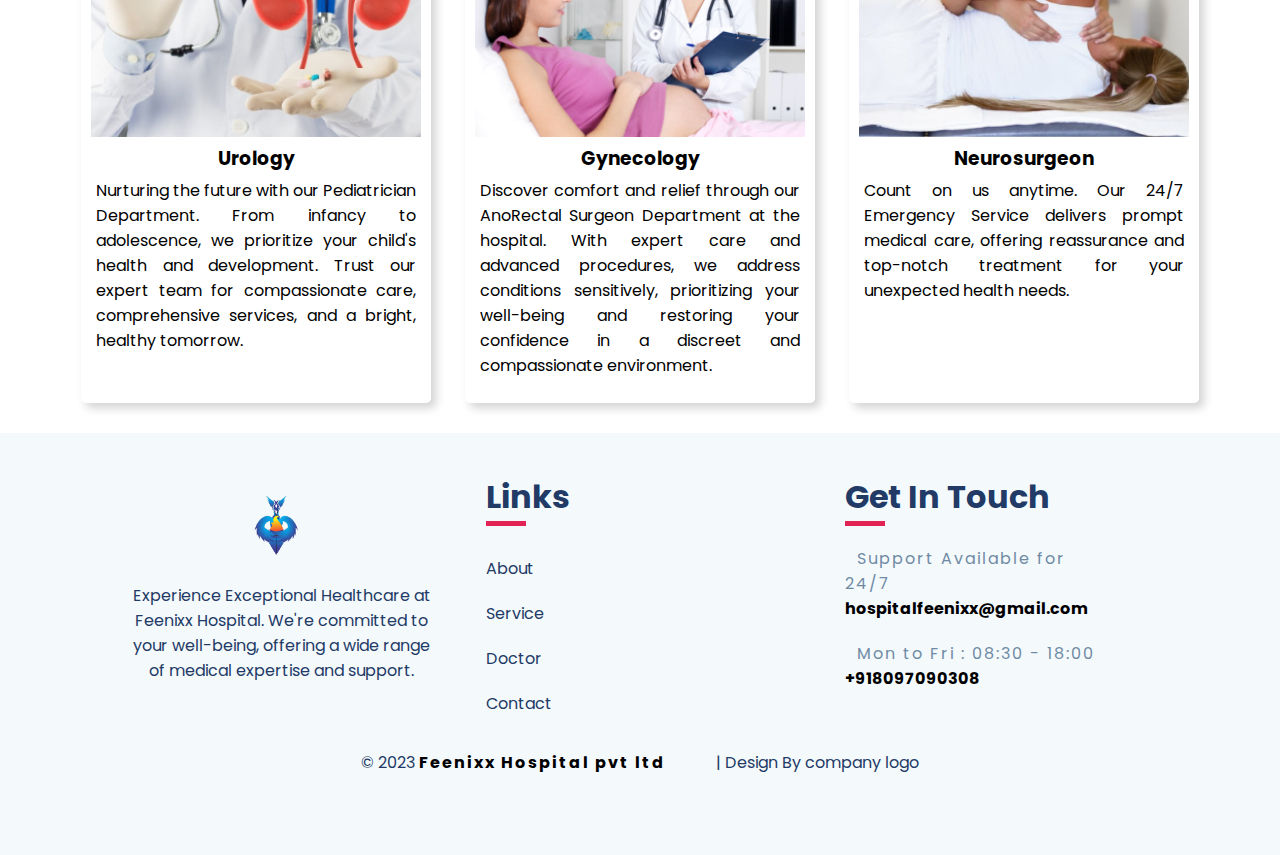
<file: department.html>
<!DOCTYPE html>
<html lang="en">
<head>
    <meta charset="UTF-8">
    <meta name="viewport" content="width=device-width, initial-scale=1.0">
    <title>Fennix-home</title>
    <link rel="stylesheet" href="style.css">
    <link rel="preconnect" href="https://fonts.googleapis.com">
<link rel="preconnect" href="https://fonts.gstatic.com" crossorigin>
<link href="https://fonts.googleapis.com/css2?family=Poppins:ital,wght@0,300;0,400;0,600;0,700;1,100&display=swap" rel="stylesheet">
    <link rel="stylesheet" href="https://cdnjs.cloudflare.com/ajax/libs/font-awesome/6.4.2/css/all.min.css" integrity="sha512-z3gLpd7yknf1YoNbCzqRKc4qyor8gaKU1qmn+CShxbuBusANI9QpRohGBreCFkKxLhei6S9CQXFEbbKuqLg0DA==" crossorigin="anonymous" referrerpolicy="no-referrer" />
    <link rel="stylesheet" href="https://unpkg.com/swiper/swiper-bundle.min.css" />

</head>
<body>
    <header>
        <div class="header-top">
            <!-- <div class="row"> -->
                <div class="left">
                    <ul>
                        <li><a href="#"><i class="fa-regular fa-envelope"></i> hospitalfeenix@gmail.com</a></li>
                        <li><a href="#"><i class="fa-solid fa-location-dot"></i> Address:- Shyamsheth
                            Tower, Sect-19, Ulwe, Navi Mumbai, Maharashtra 410206 </a></li>
                    </ul>
                </div>
                <div class="right" style="padding-top:13px">Call Now : +91 8097086543</div>
            </div>
        <!-- </div> -->
        <nav>
            <a href="" style="text-decoration: none;color:black;"><img src="image/logo.png" alt="">FeenixHospital </a>
            <div class="nav-links" id="navLinks">
                <i class="fa fa-solid fa-xmark" onclick="hideMenu()"></i>
                <ul>
                    <li><a href="index.html">Home</a></li>
                    <li><a href="about.html">About</a></li>
                    <li><a href="service.html">Services</a></li>
                    <li><a href="department.html">Department</a></li>
                    <li><a href="doctor.html">Doctor</a></li>
                    <li><a href="contact.html">Contact</a></li>
                </ul>
            </div>
            <i class="fa fa-solid fa-bars" onclick="showMenu()"></i>
        </nav>
    </header>
    <section class="about-1">
        <div class="about-content-1"><h1>Department</h1></div>
</section>
<section class="service1">
    <div class="row">
        <div class="service-content">
            <h1>Better Technology for Better<br>Health Care</h1>
            <div class="divider"></div>
        </div>
    </div>
   
</section>
<section>
    <div class="card-outer">
        <div class="cards">
            <img src="image/img1.jpg" alt="">
                <h3>AnoRectal Surgeon(MS)</h3>
                <p>Unlock your body's potential at our Physiotherapist Department. Our dedicated experts provide personalized care, using proven techniques to heal, strengthen, and revitalize, helping you regain freedom of movement and embrace a healthier life.</p>
        </div>
        <div class="cards">
            <img src="image/Backache-and-arthritis.jpg" alt="">
                <h3>Orthopaedic</h3>
                <p>Enhancing joint health with precision care at our Arthroscopy Specialty Center. Employing advanced minimally invasive methods, our dedicated team strives for effective diagnosis and treatment, ensuring amazing smooth journey towards enhanced mobility and overall well-being.</p>
        </div>
        <div class="cards">
            <img src="image/img2.jpg" alt="">
                <h3>Pediatrician</h3>
                <p>Our unit comprises of highly experienced senior surgeons & competent staff and also helps in making the surgical experience easier and more stress-free for the patients. Our patients get a highly specialized rating and unite follow-up for their care.</p>
        </div>
        <div class="cards">
            <img src="image/img3.jpg" alt="">
                <h3>Urology</h3>
                <p>Nurturing the future with our Pediatrician Department. From infancy to adolescence, we prioritize your child's health and development. Trust our expert team for compassionate care, comprehensive services, and a bright, healthy tomorrow.</p>
        </div>
         <div class="cards">
            <img src="image/Maternity-care.jpg" alt="">
                <h3>Gynecology</h3>
                <p>Discover comfort and relief through our AnoRectal Surgeon Department at the hospital. With expert care and advanced procedures, we address conditions sensitively, prioritizing your well-being and restoring your confidence in a discreet and compassionate environment.</p>
        </div>
        <div class="cards">
            <img src="image/img4.jpg" alt="">
                <h3>Neurosurgeon</h3>
                <p>Count on us anytime. Our 24/7 Emergency Service delivers prompt medical care, offering reassurance and top-notch treatment for your unexpected health needs.</p>
        </div>
    </div>
</section>

<footer>
    <div class="row">
    <div class="footer-content">
        <img src="image/logo.png" alt="">
        <p>Experience Exceptional Healthcare at Feenixx Hospital. We're committed to your well-being, offering a wide range of medical expertise and support.</p>
        <ul class="icons">
            <li><i class="fa-brands fa-facebook"></i></li>
            <li><i class="fa-brands fa-instagram"></i></li>
            <li><i class="fa-brands fa-youtube"></i></li>
        </ul>
    </div>
    <div class="footer-content">
        <h1>Links</h1>
        <div class="divider1"></div>
        <ul>
            <li>About</li>
            <li>Service</li>
            <li>Doctor</li>
            <li>Contact</li>
        </ul>
    </div>
    <div class="footer-content">
        <h1>Get In Touch</h1>
        <div class="divider1"></div>
        <div class="foot-con">
            <i class="fa-solid fa-envelope"></i>&nbsp;&nbsp;&nbsp;<span>Support Available for 24/7</span>
            <a href="#">hospitalfeenixx@gmail.com</a>
        </div>
        <div class="foot-con">
            <i class="fa-solid fa-user"></i>&nbsp;&nbsp;&nbsp;<span>Mon to Fri : 08:30 - 18:00</span>
            <a href="#">+918097090308</a>
        </div>
    </div>
    </div>
    <p class="pad">© 2023 <span style="color:black;font-weight: bold;"> Feenixx Hospital pvt ltd</span>| Design By company logo</p>

  </footer>
  

  

      <script src="https://code.jquery.com/jquery-3.7.1.js"></script>

    <!-- nav bar toggler -->
   <script>
        let navLinks=document.getElementById('navLinks');
        function showMenu(){
            navLinks.style.right='0';
        }
        function hideMenu(){
            navLinks.style.right="-200px";
        }
    </script>

</body>
</html>
</file>
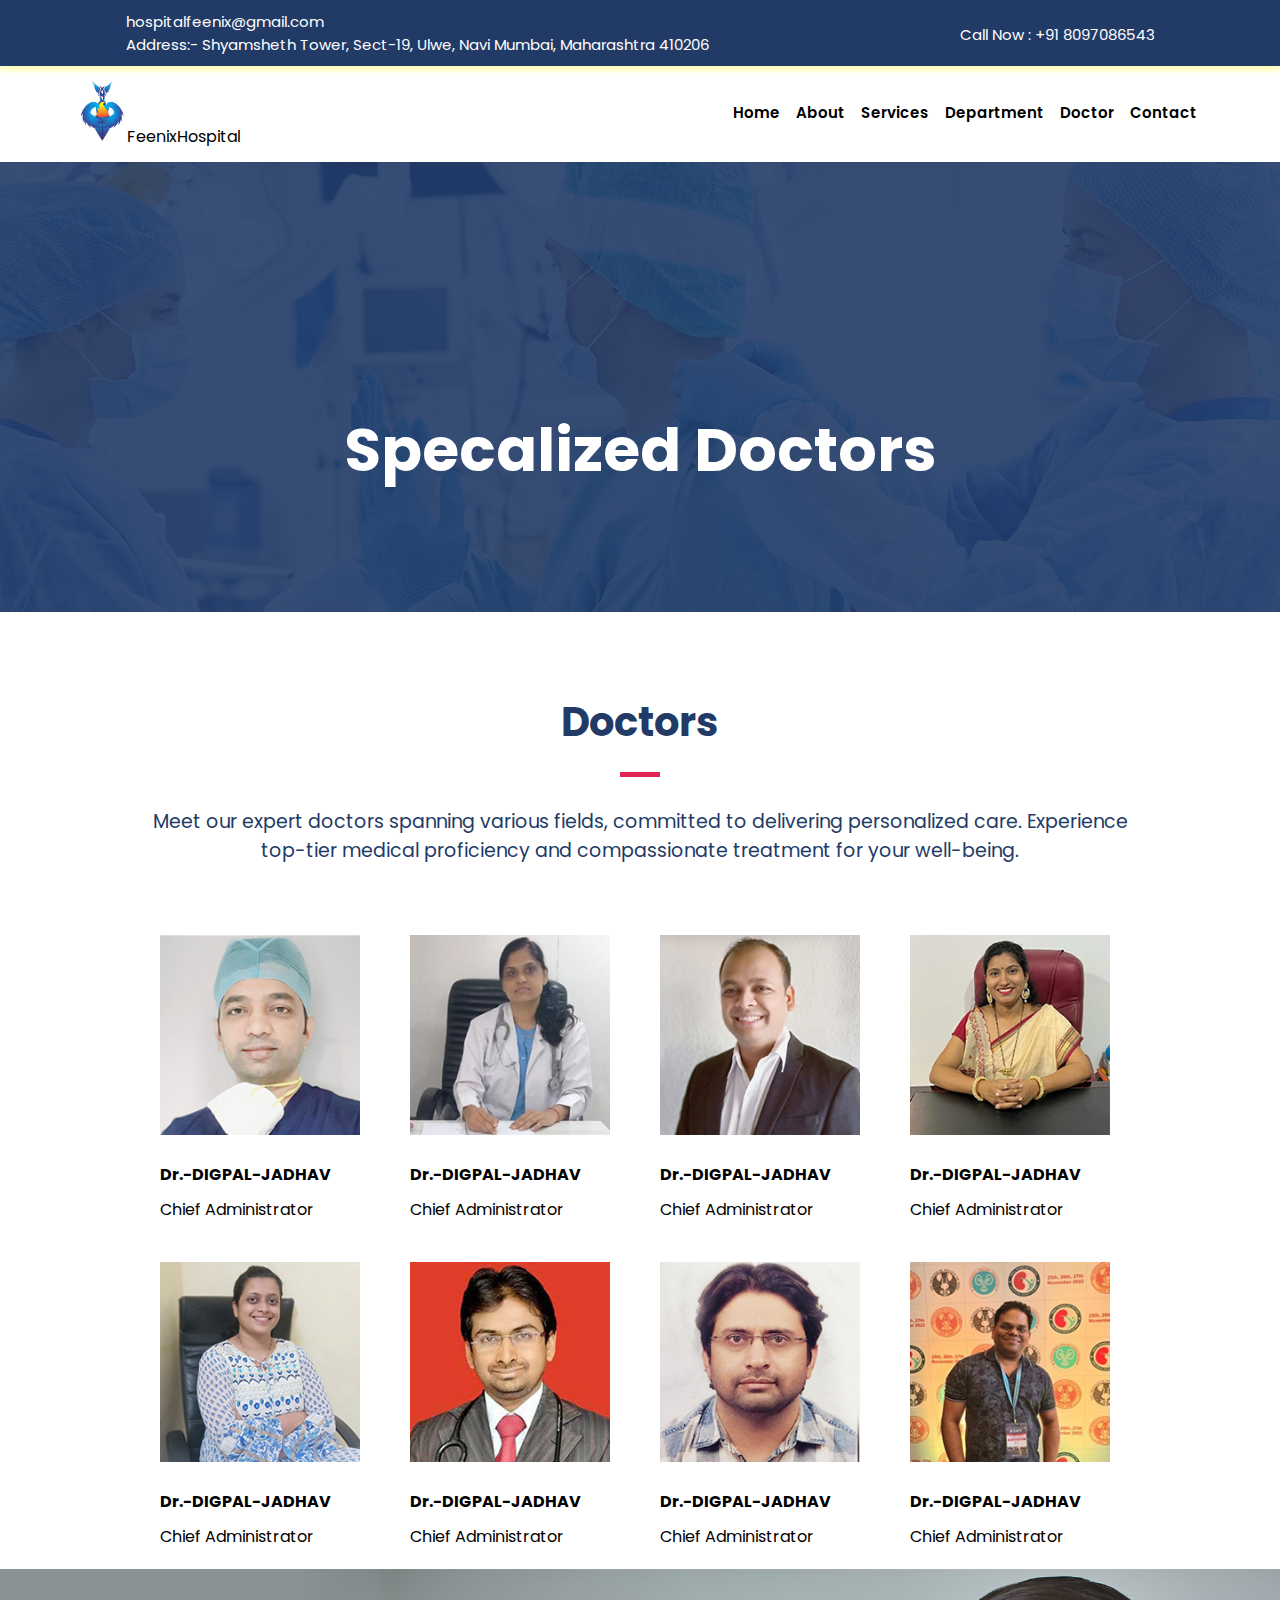
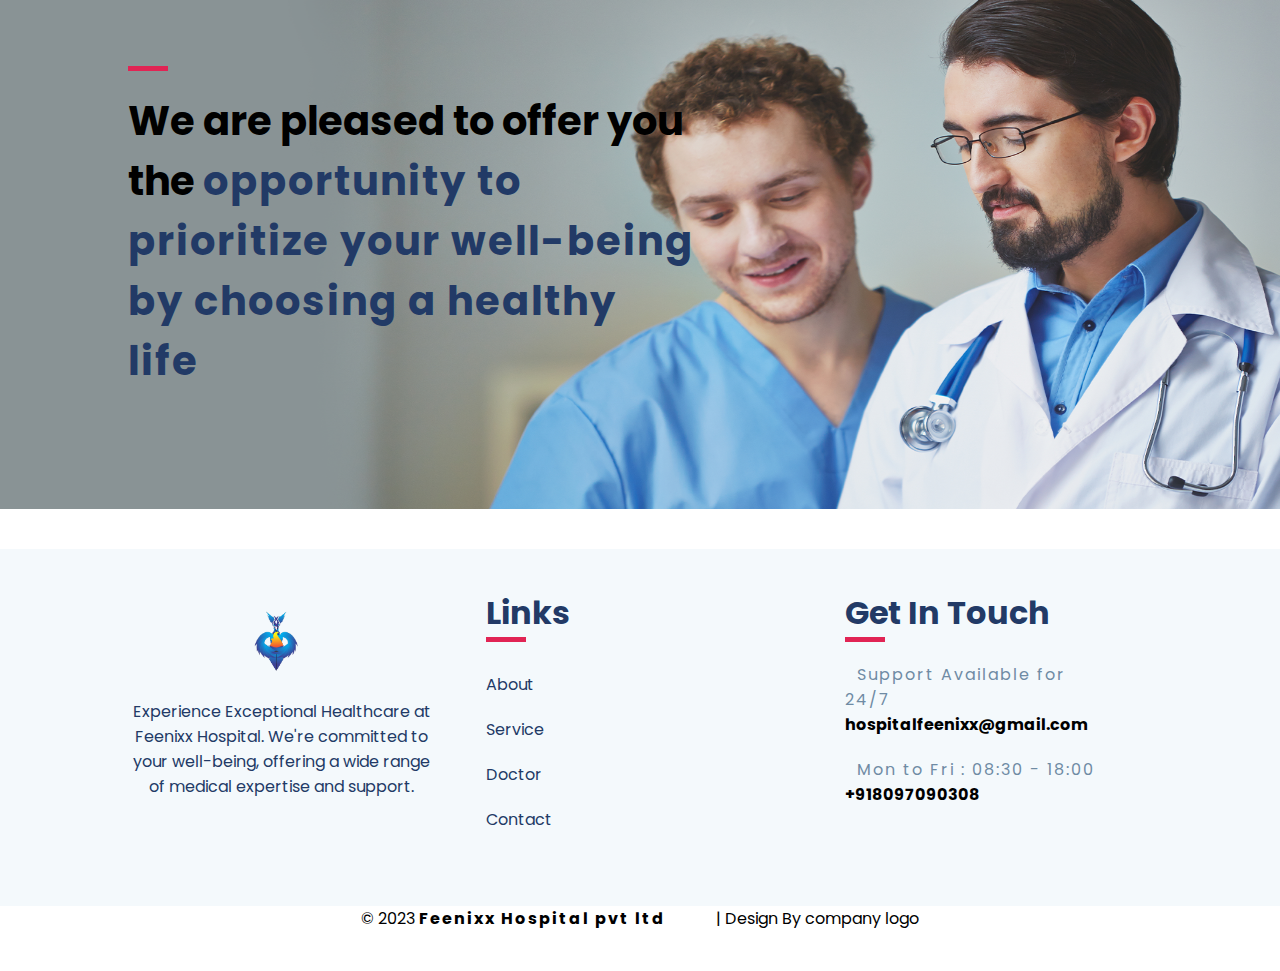
<file: doctor.html>
<!DOCTYPE html>
<html lang="en">
<head>
    <meta charset="UTF-8">
    <meta name="viewport" content="width=device-width, initial-scale=1.0">
    <title>Fennix-home</title>
    <link rel="stylesheet" href="style.css">
    <link rel="preconnect" href="https://fonts.googleapis.com">
<link rel="preconnect" href="https://fonts.gstatic.com" crossorigin>
<link href="https://fonts.googleapis.com/css2?family=Poppins:ital,wght@0,300;0,400;0,600;0,700;1,100&display=swap" rel="stylesheet">
    <link rel="stylesheet" href="https://cdnjs.cloudflare.com/ajax/libs/font-awesome/6.4.2/css/all.min.css" integrity="sha512-z3gLpd7yknf1YoNbCzqRKc4qyor8gaKU1qmn+CShxbuBusANI9QpRohGBreCFkKxLhei6S9CQXFEbbKuqLg0DA==" crossorigin="anonymous" referrerpolicy="no-referrer" />
    <link rel="stylesheet" href="https://unpkg.com/swiper/swiper-bundle.min.css" />

</head>
<body>
    <header>
        <div class="header-top">
            <!-- <div class="row"> -->
                <div class="left">
                    <ul>
                        <li><a href="#"><i class="fa-regular fa-envelope"></i> hospitalfeenix@gmail.com</a></li>
                        <li><a href="#"><i class="fa-solid fa-location-dot"></i> Address:- Shyamsheth
                            Tower, Sect-19, Ulwe, Navi Mumbai, Maharashtra 410206 </a></li>
                    </ul>
                </div>
                <div class="right" style="padding-top:13px">Call Now : +91 8097086543</div>
            </div>
        <!-- </div> -->
        <nav>
            <a href="" style="text-decoration: none;color:black;"><img src="image/logo.png" alt="">FeenixHospital </a>
            <div class="nav-links" id="navLinks">
                <i class="fa fa-solid fa-xmark" onclick="hideMenu()"></i>
                <ul>
                    <li><a href="index.html">Home</a></li>
                    <li><a href="about.html">About</a></li>
                    <li><a href="service.html">Services</a></li>
                    <li><a href="department.html">Department</a></li>
                    <li><a href="doctor.html">Doctor</a></li>
                    <li><a href="contact.html">Contact</a></li>
                </ul>
            </div>
            <i class="fa fa-solid fa-bars" onclick="showMenu()"></i>
        </nav>
    </header>
    <section class="about-1">
        <div class="about-content-1"><h1>Specalized Doctors</h1></div>
    </section>
    <section class="service1">
        <div class="row">
            <div class="service-content">
                <h1>Doctors</h1>
                <div class="divider"></div>
                <p>Meet our expert doctors spanning various fields, committed to delivering personalized care. Experience top-tier medical proficiency and compassionate treatment for your well-being.</p>
            </div>
        </div>
    </section>
    <section class="doc">
        <div class="doc-row">
            <div class="doc-cards">
                <div class="doc-img">
                    <img src="image/Dr.-DIGPAL-JADHAV.jpg" alt="">
                </div>
                <div class="doc-info">
                    <h4>Dr.-DIGPAL-JADHAV</h4>
                    <p>Chief Administrator</p>
                </div>
            </div>
            <div class="doc-cards">
                <div class="doc-img">
                    <img src="image/Dr.-Jyoti-Dighe.jpg" alt="">
                </div>
                <div class="doc-info">
                    <h4>Dr.-DIGPAL-JADHAV</h4>
                    <p>Chief Administrator</p>
                </div>
            </div>
            <div class="doc-cards">
                <div class="doc-img">
                    <img src="image/Dr.-SURAJ-GHARAT.jpg" alt="">
                </div>
                <div class="doc-info">
                    <h4>Dr.-DIGPAL-JADHAV</h4>
                    <p>Chief Administrator</p>
                </div>
            </div>
            <div class="doc-cards">
                <div class="doc-img">
                    <img src="image/Dr.-DIPTI-GUPTA.jpg" alt="">
                </div>
                <div class="doc-info">
                    <h4>Dr.-DIGPAL-JADHAV</h4>
                    <p>Chief Administrator</p>
                </div>
            </div>
            <div class="doc-cards">
                <div class="doc-img">
                    <img src="image/Dr.-SIDDHI-GHARAT.jpg" alt="">
                </div>
                <div class="doc-info">
                    <h4>Dr.-DIGPAL-JADHAV</h4>
                    <p>Chief Administrator</p>
                </div>
            </div>
            <div class="doc-cards">
                <div class="doc-img">
                    <img src="image/Dr.-SWAPNIL-GANESHPURE.jpg" alt="">
                </div>
                <div class="doc-info">
                    <h4>Dr.-DIGPAL-JADHAV</h4>
                    <p>Chief Administrator</p>
                </div>
            </div>
            <div class="doc-cards">
                <div class="doc-img">
                    <img src="image/Dr.-Sudhakar-Patil.jpg" alt="">
                </div>
                <div class="doc-info">
                    <h4>Dr.-DIGPAL-JADHAV</h4>
                    <p>Chief Administrator</p>
                </div>
            </div>
            <div class="doc-cards">
                <div class="doc-img">
                    <img src="image/Dr.-VIKAS-BHISE.jpg" alt="">
                </div>
                <div class="doc-info">
                    <h4>Dr.-DIGPAL-JADHAV</h4>
                    <p>Chief Administrator</p>
                </div>
            </div>
        </div>
       
    </section>
    <section class="service-banner">
        <img src="image/banner.png" alt="">
    <div class="service-text">
        <div class="divider1"></div>
        <h1>We are pleased to offer you the <span>opportunity to prioritize your well-being by choosing a healthy life</span></h1>
    </div>
    
    </section>



    





    <footer>
        <div class="row">
        <div class="footer-content">
            <img src="image/logo.png" alt="">
            <p>Experience Exceptional Healthcare at Feenixx Hospital. We're committed to your well-being, offering a wide range of medical expertise and support.</p>
            <ul class="icons">
                <li><i class="fa-brands fa-facebook"></i></li>
                <li><i class="fa-brands fa-instagram"></i></li>
                <li><i class="fa-brands fa-youtube"></i></li>
            </ul>
        </div>
        <div class="footer-content">
            <h1>Links</h1>
            <div class="divider1"></div>
            <ul>
                <li>About</li>
                <li>Service</li>
                <li>Doctor</li>
                <li>Contact</li>
            </ul>
        </div>
        <div class="footer-content">
            <h1>Get In Touch</h1>
            <div class="divider1"></div>
            <div class="foot-con">
                <i class="fa-solid fa-envelope"></i>&nbsp;&nbsp;&nbsp;<span>Support Available for 24/7</span>
                <a href="#">hospitalfeenixx@gmail.com</a>
            </div>
            <div class="foot-con">
                <i class="fa-solid fa-user"></i>&nbsp;&nbsp;&nbsp;<span>Mon to Fri : 08:30 - 18:00</span>
                <a href="#">+918097090308</a>
            </div>
        </div>
        </div>
      </footer>
      <p class="pad">© 2023 <span style="color:black;font-weight: bold;"> Feenixx Hospital pvt ltd</span>| Design By company logo</p>
    

      <script src="https://code.jquery.com/jquery-3.7.1.js"></script>

    </script>
    <!-- nav bar toggler -->
   <script>
        let navLinks=document.getElementById('navLinks');
        function showMenu(){
            navLinks.style.right='0';
        }
        function hideMenu(){
            navLinks.style.right="-200px";
        }
    </script>

</body>
</html>
</file>
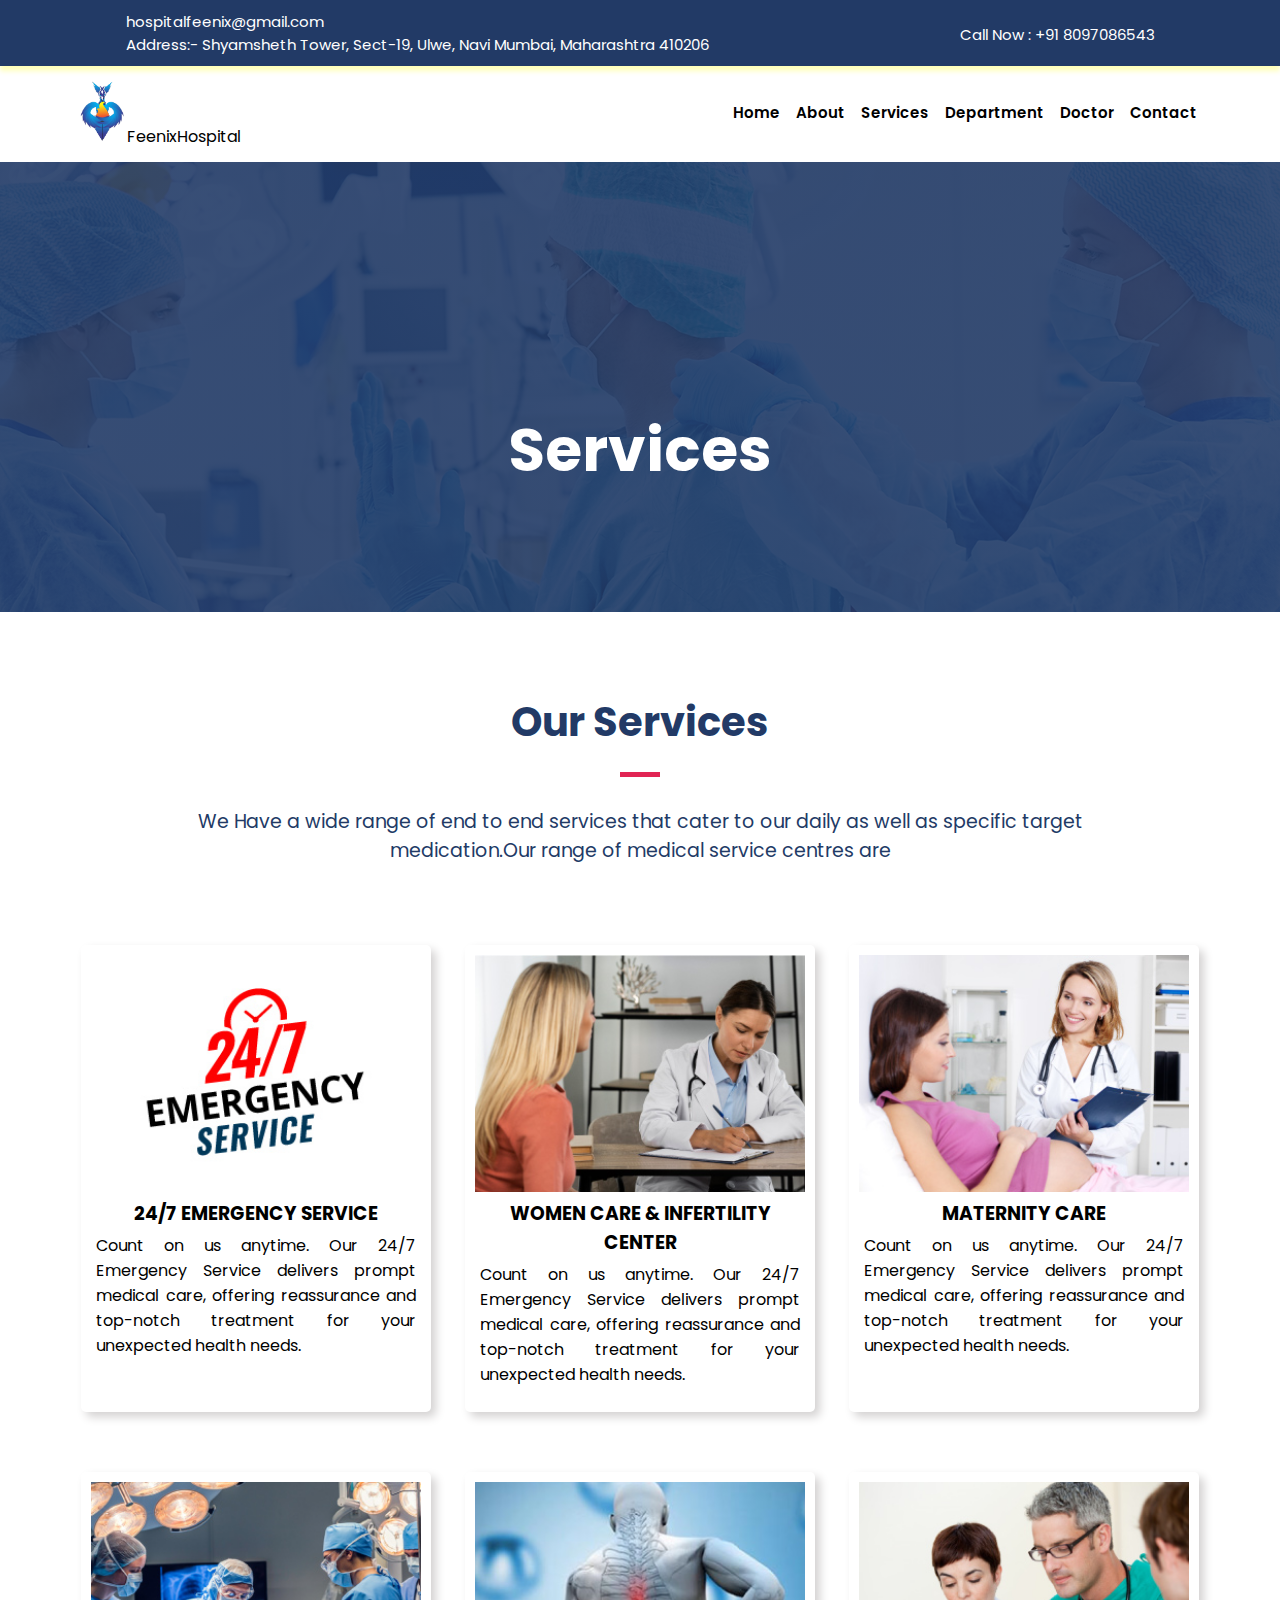
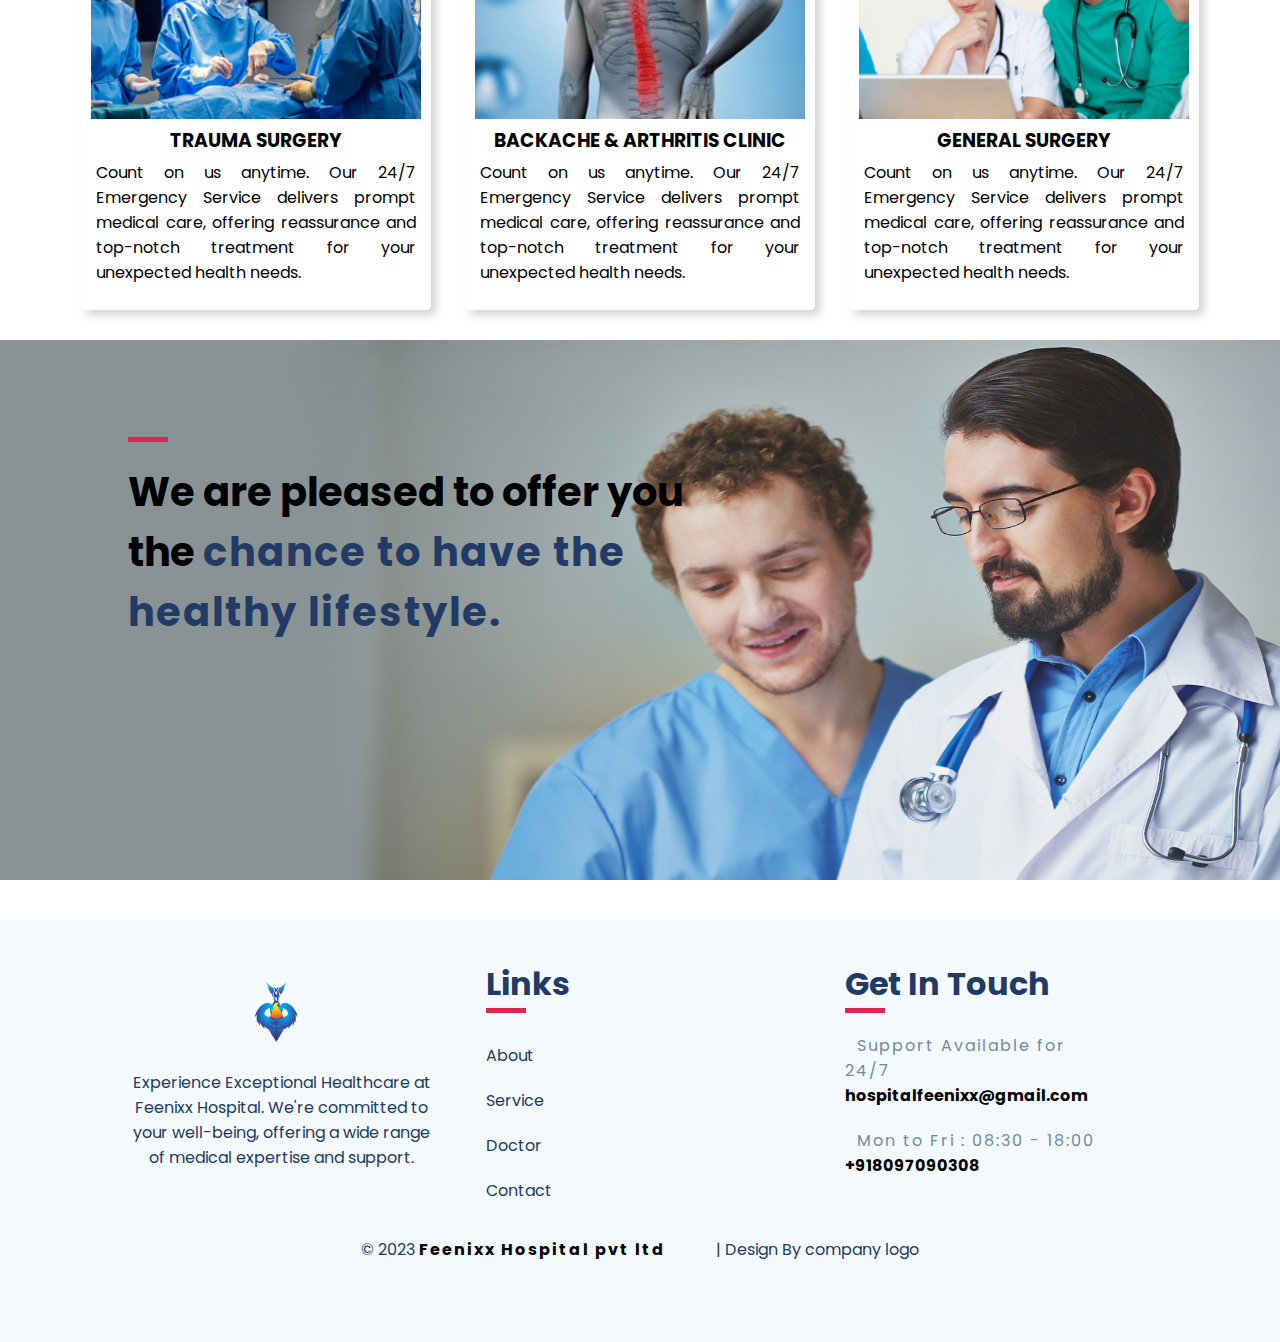
<file: service.html>
<!DOCTYPE html>
<html lang="en">
<head>
    <meta charset="UTF-8">
    <meta name="viewport" content="width=device-width, initial-scale=1.0">
    <title>Fennix-home</title>
    <link rel="stylesheet" href="style.css">
    <link rel="preconnect" href="https://fonts.googleapis.com">
<link rel="preconnect" href="https://fonts.gstatic.com" crossorigin>
<link href="https://fonts.googleapis.com/css2?family=Poppins:ital,wght@0,300;0,400;0,600;0,700;1,100&display=swap" rel="stylesheet">
    <link rel="stylesheet" href="https://cdnjs.cloudflare.com/ajax/libs/font-awesome/6.4.2/css/all.min.css" integrity="sha512-z3gLpd7yknf1YoNbCzqRKc4qyor8gaKU1qmn+CShxbuBusANI9QpRohGBreCFkKxLhei6S9CQXFEbbKuqLg0DA==" crossorigin="anonymous" referrerpolicy="no-referrer" />
    <link rel="stylesheet" href="https://unpkg.com/swiper/swiper-bundle.min.css" />

</head>
<body>
    <header>
        <div class="header-top">
            <!-- <div class="row"> -->
                <div class="left">
                    <ul>
                        <li><a href="#"><i class="fa-regular fa-envelope"></i> hospitalfeenix@gmail.com</a></li>
                        <li><a href="#"><i class="fa-solid fa-location-dot"></i> Address:- Shyamsheth
                            Tower, Sect-19, Ulwe, Navi Mumbai, Maharashtra 410206 </a></li>
                    </ul>
                </div>
                <div class="right" style="padding-top:13px">Call Now : +91 8097086543</div>
            </div>
        <!-- </div> -->
        <nav>
            <a href="" style="text-decoration: none;color:black;"><img src="image/logo.png" alt="">FeenixHospital </a>
            <div class="nav-links" id="navLinks">
                <i class="fa fa-solid fa-xmark" onclick="hideMenu()"></i>
                <ul>
                    <li><a href="index.html">Home</a></li>
                    <li><a href="about.html">About</a></li>
                    <li><a href="service.html">Services</a></li>
                    <li><a href="department.html">Department</a></li>
                    <li><a href="doctor.html">Doctor</a></li>
                    <li><a href="contact.html">Contact</a></li>
                </ul>
            </div>
            <i class="fa fa-solid fa-bars" onclick="showMenu()"></i>
        </nav>
    </header>
    <section class="about-1">
        <div class="about-content-1"><h1>Services</h1></div>
</section>
<section class="service1">
    <div class="row">
        <div class="service-content">
            <h1>Our Services</h1>
            <div class="divider"></div>
            <p>We Have a wide range of end to end services that cater to our daily as well as specific target medication.Our range of medical service centres are</p>
        </div>
    </div>
   
</section>
<section>
    <div class="card-outer">
        <div class="cards">
            <img src="image/24x7.jpg" alt="">
                <h3>24/7 EMERGENCY SERVICE</h3>
                <p>Count on us anytime. Our 24/7 Emergency Service delivers prompt medical care, offering reassurance and top-notch treatment for your unexpected health needs.</p>
        </div>
        <div class="cards">
            <img src="image/Women-Care.jpg" alt="">
                <h3>WOMEN CARE & INFERTILITY CENTER</h3>
                <p>Count on us anytime. Our 24/7 Emergency Service delivers prompt medical care, offering reassurance and top-notch treatment for your unexpected health needs.</p>
        </div>
        <div class="cards">
            <img src="image/Maternity-care.jpg" alt="">
                <h3>MATERNITY CARE</h3>
                <p>Count on us anytime. Our 24/7 Emergency Service delivers prompt medical care, offering reassurance and top-notch treatment for your unexpected health needs.</p>
        </div>
        <div class="cards">
            <img src="image/Trauma-Surgery.jpg" alt="">
                <h3>TRAUMA SURGERY</h3>
                <p>Count on us anytime. Our 24/7 Emergency Service delivers prompt medical care, offering reassurance and top-notch treatment for your unexpected health needs.</p>
        </div>
         <div class="cards">
            <img src="image/Backache-and-arthritis.jpg" alt="">
                <h3>BACKACHE & ARTHRITIS CLINIC</h3>
                <p>Count on us anytime. Our 24/7 Emergency Service delivers prompt medical care, offering reassurance and top-notch treatment for your unexpected health needs.</p>
        </div>
        <div class="cards">
            <img src="image/Genral-surgery.jpg" alt="">
                <h3>GENERAL SURGERY</h3>
                <p>Count on us anytime. Our 24/7 Emergency Service delivers prompt medical care, offering reassurance and top-notch treatment for your unexpected health needs.</p>
        </div>
    </div>
</section>

<section class="service-banner">
    <img src="image/banner.png" alt="">
<div class="service-text">
    <div class="divider1"></div>
    <h1>We are pleased to offer you the <span>chance to have the healthy lifestyle.</span></h1>
</div>

</section>

<footer>
    <div class="row">
    <div class="footer-content">
        <img src="image/logo.png" alt="">
        <p>Experience Exceptional Healthcare at Feenixx Hospital. We're committed to your well-being, offering a wide range of medical expertise and support.</p>
        <ul class="icons">
            <li><i class="fa-brands fa-facebook"></i></li>
            <li><i class="fa-brands fa-instagram"></i></li>
            <li><i class="fa-brands fa-youtube"></i></li>
        </ul>
    </div>
    <div class="footer-content">
        <h1>Links</h1>
        <div class="divider1"></div>
        <ul>
            <li>About</li>
            <li>Service</li>
            <li>Doctor</li>
            <li>Contact</li>
        </ul>
    </div>
    <div class="footer-content">
        <h1>Get In Touch</h1>
        <div class="divider1"></div>
        <div class="foot-con">
            <i class="fa-solid fa-envelope"></i>&nbsp;&nbsp;&nbsp;<span>Support Available for 24/7</span>
            <a href="#">hospitalfeenixx@gmail.com</a>
        </div>
        <div class="foot-con">
            <i class="fa-solid fa-user"></i>&nbsp;&nbsp;&nbsp;<span>Mon to Fri : 08:30 - 18:00</span>
            <a href="#">+918097090308</a>
        </div>
    </div>
    </div>
    <p class="pad">© 2023 <span style="color:black;font-weight: bold;"> Feenixx Hospital pvt ltd</span>| Design By company logo</p>
  </footer>



  

      <script src="https://code.jquery.com/jquery-3.7.1.js"></script>

    <!-- nav bar toggler -->
   <script>
        let navLinks=document.getElementById('navLinks');
        function showMenu(){
            navLinks.style.right='0';
        }
        function hideMenu(){
            navLinks.style.right="-200px";
        }
    </script>

</body>
</html>
</file>
<file: style.css>
*{
    margin:0;
    padding:0;
    box-sizing: border-box;
    font-family: 'Poppins', sans-serif;
}
.row{
    display: flex;
    overflow: hidden;
    justify-content: space-between;
    padding:0 10%;
}
footer{
    background-color: #f4f9fc;
}
.header-top{
    background-color: #223a66;
    color:#fff;
    font-size:15px;
    padding:10px;
    box-shadow: 0 5px 5px rgb(255,255,24,.3);
    display: flex;
    justify-content: space-around;
    flex-wrap: wrap;
}
.header-top li{
    list-style: none;
}
.header-top li a{
    color:#fff;
    text-decoration: none;
    margin-right:20px;
}
/* nav */
nav{
    display:flex;
    padding:1% 6%;
    justify-content: space-between;
    align-items: center;
    /* background-color: red; */
}
nav img{
width:50px;
}
.nav-links{
    flex:2;
    text-align:right;

}
.nav-links ul li{
    list-style: none;
    display: inline-block;
    padding:8px 6px;
    position: relative;
}
.nav-links ul li a{
text-decoration: none;
font-size: 15px;
color:black;
font-weight: 600;
}
/* border-bottom on link */
.nav-links ul li:after{
    content:'';
    width:0%;
    height:2px;
    background-color: #e12454;
    display: block;
  
    transition: .6s;
}
.nav-links ul li:hover:after{
    width:50%;
}
nav .fa{
    display: none;
}
@media (max-width:700px){
    .row{
        flex-direction: column;
    }
.nav-links ul li{
    display: block;
    padding-top:20px;
}
.nav-links ul li a{
    color:#fff
}
.nav-links{
    position: fixed;
    background-color: #e12454;
    height:100vh;
    /* width:100%; */
    width:200px;
    top: 18%;
    right:-200px;
    text-align: left;
    z-index: 2;
    transition: .8s;
}
nav .fa{
    display:block;
    padding-top:30px;
    padding-left:10px;
    font-size: 20px;
    color: #223a66;
   
}
}

/* banner */
.divider1{
    width:40px;
    height:5px;
    margin-bottom:20px;
    background-color: #e12454;
}
.banner{
    width:100%;
    min-height:80vh;
    position: relative;
}
.img-cont{
    display:block;
}
.banner-img{
    width:100%;
    background-size:cover;
    background-repeat: no-repeat;
    background-position:center;
}

.banner-content{
    position: absolute;
    width:60%; 
    top:0%;
    height:auto;
    left:0%;
    padding:40px;
}
span{
    color:#6f8ba4;
    letter-spacing: 2px;
    margin-right:50px
}
.banner h3{
    font-size: 50px;
    color: #223a66;
    font-weight: 600;
    padding:0;
}
.banner p{
    color: rgb(15, 15, 70);
    margin-bottom: 30px;
}
button{
    padding:10px;
    color:#fff;
    background-color: #e12454;
    width:170px;
    border-radius:20px;
    border:none
  
}
@media (max-width:700px){
    .banner h3{
        font-size: 31px;
    }
    .banner h3{
        line-height: -30%;
    }
    .in-personal1 .about-personal .p-title{
        font-size:20px;
    }
}
@media(max-width:991px){
    .row1{
        flex-direction: column;
    }
    .banner-content{
         width:80%;
    }
    .img-cont{
        display:none;
    }
}
/* card */
.card{
    width:100%;
    /* background-color:transparent; */
    margin-top: -70px;
    z-index: 3;
    position: relative;
    height:auto;
}
.in-card{
background-color: #fff;
margin-right: 10px;
padding:30px;
flex-basis:32%;
margin-bottom: 13px;
border-radius: 18px;
box-shadow: 0px 0px 30px 0px rgba(0, 42, 106, 0.1);
}
.in-card .fa{
    font-size:45px;
    color:#223a66;
    margin-bottom: 15px;
}
.in-card li{
    display: flex;
    justify-content: space-between;
}
.in-card div{
    border-bottom: 1px solid rgba(0, 0, 0, 0.05);
    padding:6px 0;
    display: flex;
    align-items: center;
    justify-content: space-between;
    padding:8px;
    box-sizing: border-box;
}
.in-card h3{
    color:#223a66;
    margin-bottom: 10px;
}
@media (max-width:508px){
    .card{
        margin-top: 0px;
    }
}
/* personal care */
.personal{
    width:100%;
    position: relative;
    padding:100px 0;
}
.personal1{
    width:100%;
    height:100px;
}
.in-personal{
    flex-basis: 33%;
    margin-left: 3%;
}
.in-personal img{
    width:100%;
}
.about-img{
    padding-top:5%;
}
.p-title{
    color:#223a66;
    margin:0 0 8px;
    text-align: left;
    font-size:40px;
}
.in-personal p{
    font-size: 15px;
    margin:0 0 13px;
    text-align: left;
}
.in-personal1 span{
    font-size:80px;
    font-weight: 600;
    color:#fff;
}
.in-personal1 h1,p{
    text-align: center;
}
.in-personal span sub{
    color:#6f8ba4;
}
.count_wrapper{
    color:#fff;
    width:75%;
    margin:auto;
    background-image: linear-gradient(rgba(34, 59, 103,0.9),rgba(34, 59, 103,0.9)),url(image/counter_img.png);
    background-position: center;
    background-size: 100% 100%;
}
/* service section */
.cont-bg{
    background-color: #f4f9fc;
    position: relative;
    top:-60px;
    z-index: -11;
}
.service{
    width:100%;
    text-align: center;
    padding:30px 30px 20px;
}
.service h1{
    font-size:40px;
    color:#223a66;
    margin-bottom:20px;
    padding:100px 0 0 0;
}
.service h2{
    font-size:40px;
    color:#223a66;
    margin-bottom:20px;
}
.service p{
    font-size: 19px;
    color:#223a66;
    margin-top:30px;
}
.divider{
    width:40px;
    height:5px;
    background-color: #e12454;
    margin: auto;
}
@media(max-width:700px){
    .service h1{
        font-size:20px;
    }
    .service h2{
        font-size:20px;
    }
}
/* service2 */
.service2{
   width:75%;
   /* padding:50px; */
   margin:auto
}
.row2{
    flex-wrap: wrap;
    display: flex;
    justify-content: space-evenly;
   
}
.service2 .icon{
    flex-basis: 29%;
    /* height:200px; */
    text-align: left;
    background-color: white;
    margin-bottom:20px;
    padding:20px;
    border-radius: 18px;
    margin-right:20px;
}
.service2 .service-item .icon:hover{
    box-shadow: 10px 10px 30px 10px rgba(0, 42, 106, 0.1);
    border:1px solid red;
}
.icon h1{
    display: flex;
    justify-content:space-evenly;
    font-size:20px;
    margin-bottom: 20px;
}
.icon i{
    font-size: 50px;
    color: #e12454;
}
@media(max-width:700px){
    .service2 .icon{
        flex-basis: 100%;
    }
}
/* footer */
footer{
    width:100%;
    color:#223a66;
    text-align: left;
    background-color: #f4f9fc;
    padding:40px 0;
}
footer .icons li{
    display: inline-block;
   padding:20px 0;
   list-style: none;
}
footer ul li{
    padding:10px 0;
    list-style: none;
}
.footer-content img{
    width:50px;
    padding:20px 0;
   margin-left:40%;
}
footer .footer-content{
    flex-basis:30%;
    margin-bottom: 20px;
}

.foot-con{
    margin:20px 0;
}
.foot-con a{
    color:black;
    font-weight:bold;
    text-decoration: none;

}
.pad{
    padding-bottom: 40px;
}
/* about page */
.about-1{
    height:50vh;
    width:100%;
    background-image: linear-gradient(rgba(34, 59, 103,.9),rgba(34, 59, 103,.9)),url(image/22.jpg);
    background-position: center;
    background-size: cover;
    color:#fff;
}
.about-content-1{
position: absolute;
top:50%;
left:50%;
transform: translate(-50%, -50%);
font-size:30px;
}
.about-2{
    width:90%;
    padding:80px 0;
    margin: auto;
}
.about-2 div{
    padding:0 15px;
}
.about-2 .div1{
    width:30%;
}
.about-2 .div2{
    width:70%;
}
.about-2 p{
    text-align: justify;
}
.about-2 h1{
    font-size:37px;
    color:#223a66
}
@media(max-width:700px){
    .about-2 h1{
        font-size:27px;
    }  
    .about-2 .div1{
        width:100%;
    } 
    .about-2 .div2{
        width:100%;
    }
}
/* about feature */
.roww{
    display: flex;
    align-items: center;
    justify-content: center;
    flex-wrap: wrap;
}
.about-feature{
width:100%;
margin:auto;
}
.a_feature{
    flex-basis: 20%;
    text-align: center;
    padding:0 10px;
    margin-bottom: 30px;
    margin-right: 30px;

}
.a_feature img{
    max-width:100%;
    margin-bottom: 10px;
}
.a_feature p{
    text-align: left;
}
.service1{
    width:100%;
    text-align: center;
    padding:30px 30px 20px;
    margin-bottom: 30px;
}
.service-content{
    margin:auto;
}
.service1 h1{
    font-size:40px;
    color:#223a66;
    margin-bottom:20px;
    padding:50px 0 0 0;
}
.service1 h2{
    font-size:40px;
    color:#223a66;
    margin-bottom:20px;
}
.service1 p{
    font-size: 19px;
    color:#223a66;
    margin-top:30px;
}
@media(max-width:700px){
    .a_feature{
        flex-basis: 100%;
        margin:auto;
        margin-bottom: 30px;
    }
    .a_feature img{
        width:100%;
        margin-bottom: 10px;
    }
}
/* index swiper */
.img-box{
    display: flex;
    align-items: center;
    justify-content: space-around;
margin-bottom: 10px;
}
.img-box img{
max-width:80px;
height:80px;
border-radius: 50%;
border:5px solid rgb(209, 203, 203)
}
.swiper-slide{
    padding:50px;
    background-color: rgb(248, 248, 248);

}
.swiper-slide div{
    text-align: right;
}
.swiper-slide div i{
    bottom: -10px;
    font-size:60px;
    position: absolute;
    color:#e12454;
    right:50px;
}
.swiper-slide p{
    text-align: justify;
}
.slider_container .container{
padding:30px 15px;
max-width:1230px;
margin:10px auto; 

}
.card_slider{
    padding:150px 0px;
}
/* about swiper */
.slider_container2{
    width:80%;
    margin: auto;
    box-shadow: 10px 0px 7px rgba(0, 0, 0, 0.2);
    border-radius: 10px;
    border:2px solid #ccc;
}
/* achieve ment */
.achieve{
  padding-top:30px;
}
.achieve h1{
   color: #223a66;
    font-size: 30px;
    margin-bottom: 30px;
}
.imgg img{
    max-width:100%;
}
.about-dr{
    flex-basis:15%;
    padding:12px; 
    margin-bottom: 50px;  
    box-shadow: 0 0 10px 5px rgba(235, 232, 232, 0.5);
}
.about-dr img{
    width:100%;
    padding-bottom:20px ;
    transition:all .8s linear;
}
.about-dr:hover img{
    transform: scale(1.2);
}
.about-dr p{
    text-align: left;
    margin-top:10px;
}

@media(max-width:700px){
    .about-dr{
        flex-basis:100%;
            padding:30px; 
            margin-bottom: 30px;  
    }
    .about-dr img{
       width:100%;
    }
}
/* service pg */
.card-outer{
   display: flex;
   flex-wrap: wrap;
    /* justify-content: space-around; */
   width:90%; 
   margin:auto;
}
.cards{
width:350px;
box-shadow: 5px 5px 10px #d4d2d2;
margin:30px auto;
padding:10px;
border-radius: 5px;
}
.cards img{
    width:100%;
}
.cards h3{
    text-align: center;
}
.cards p{
    text-align: justify;
    margin-bottom: 10px;
    padding:5px;
}

@media(max-width:700px){
    .cards{
        width:100%;
        box-shadow: 5px 5px 10px #d4d2d2;
        margin:30px auto;
        padding:10px;
  
        }
}
.service-banner{
    width:100%;
    background-color: red;
    height:60vh;
    position: relative;
    margin-bottom: 40px;
}
.service-banner img{
    width:100%;
    height:60vh;
 
}
.service-text{
    position:absolute;
    top:18%;
    left:10%;
}
.service-text h1{
    max-width:600px;
    font-size: 40px;
}
.service-text span{
    color:#223a66
}
@media(max-width:700px){
    .service-text h1{
        font-size: 25px;
    }   
}
/* doctor page */
.doc{
    width:100%;
}
.doc-row{
    width:80%;
display:flex;
flex-wrap: wrap;
align-items: center;
justify-content: center;
margin:auto;

}
.doc-cards{
   width:230px;
    padding:10px;
 margin:10px;
 border-radius: 3px;
  
}
.doc-info p{
    text-align: left;
    margin-top:10px;
}
.doc-img{
    width:200px;
    height:100%
}
.doc-img img{
   max-width:100%;
   padding-bottom: 20px;
   height:auto;
   transition:all 0.3s ease;

}
.doc-img:hover img{
    transform: scale(1.1);
}

/* contact page */
.contact{
    margin-top:80px;
}
.contact-card{
    width:300px;
    height:300px;
    border:5px solid rgb(233, 233, 241);
   margin-top:100px;
   margin:auto;
   margin-bottom: 30px;
}
.in-info{
    margin-top:34%;
    text-align: center;
}
.in-info i{
    font-size:40px;
    padding-bottom: 10px;
    color:#e12454
}
.in-info h5{
    color: #223a66;
    margin-top:10px;
}
</file>
